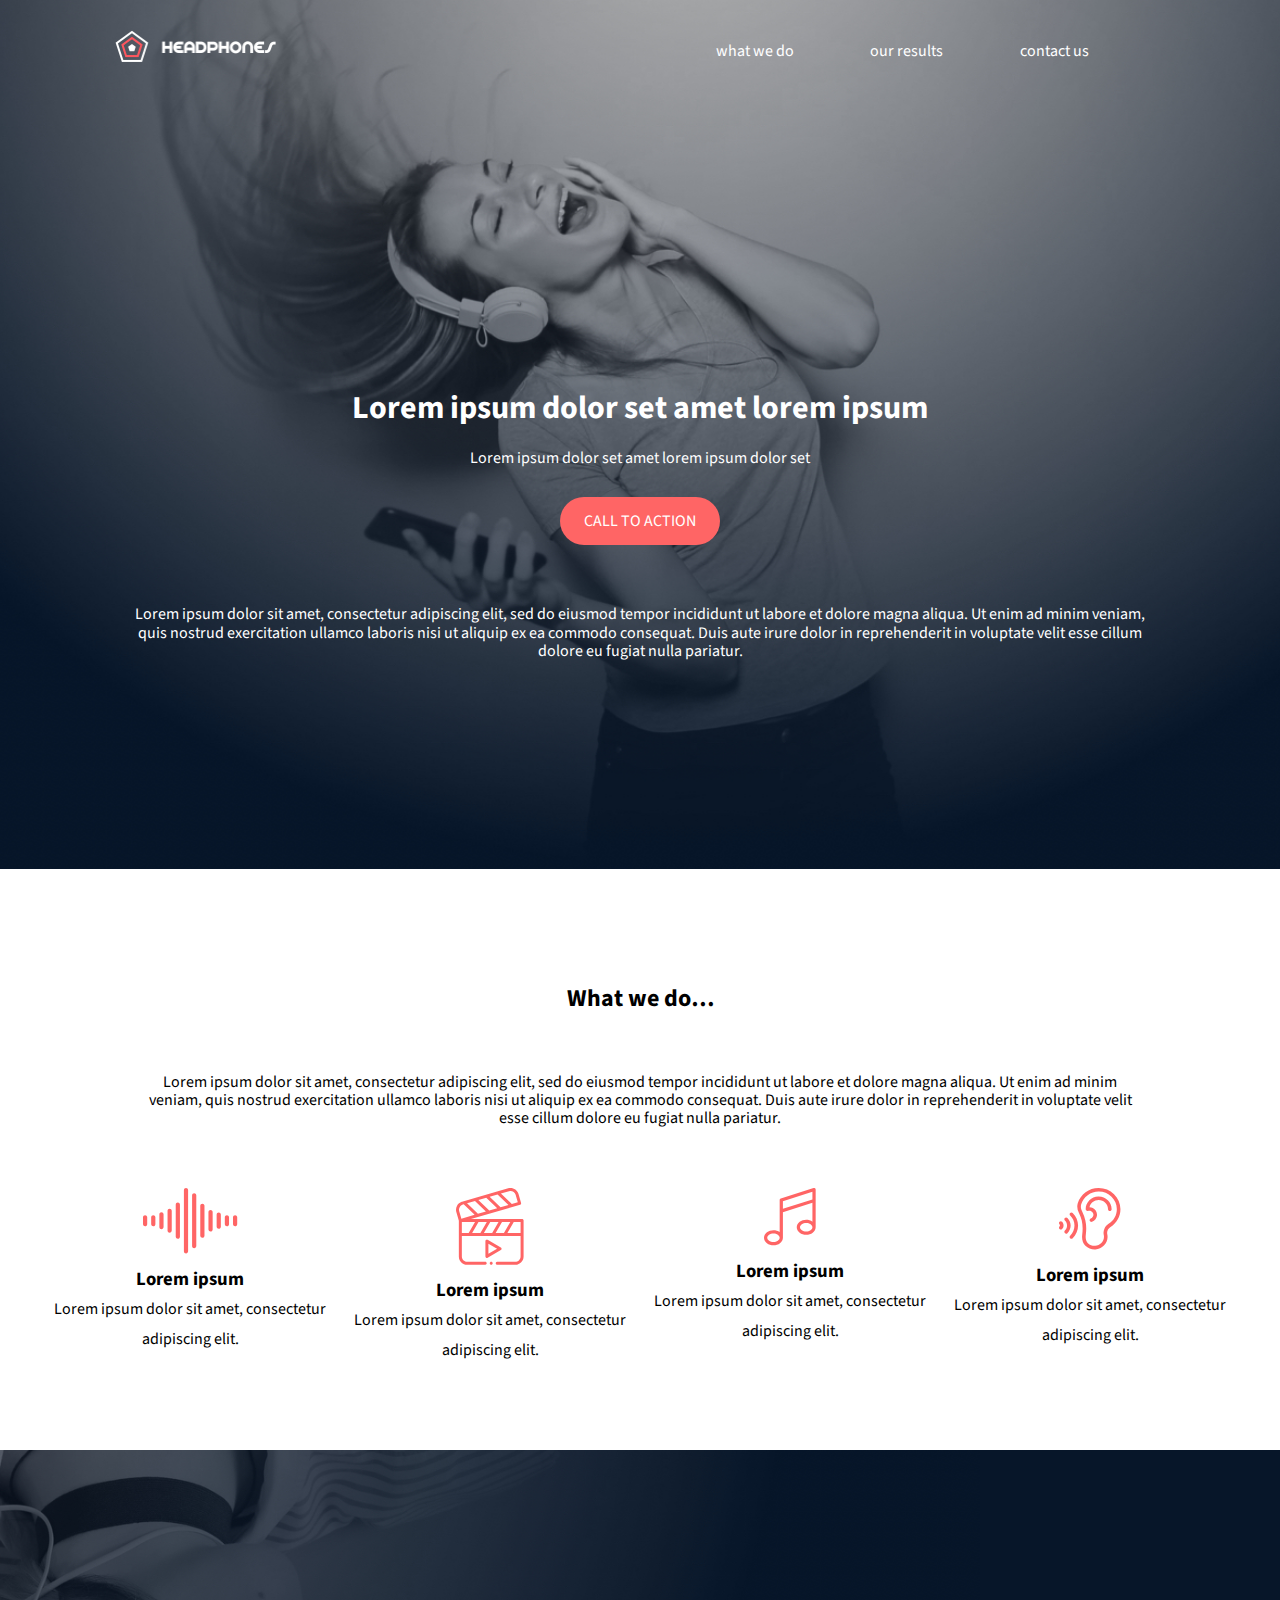
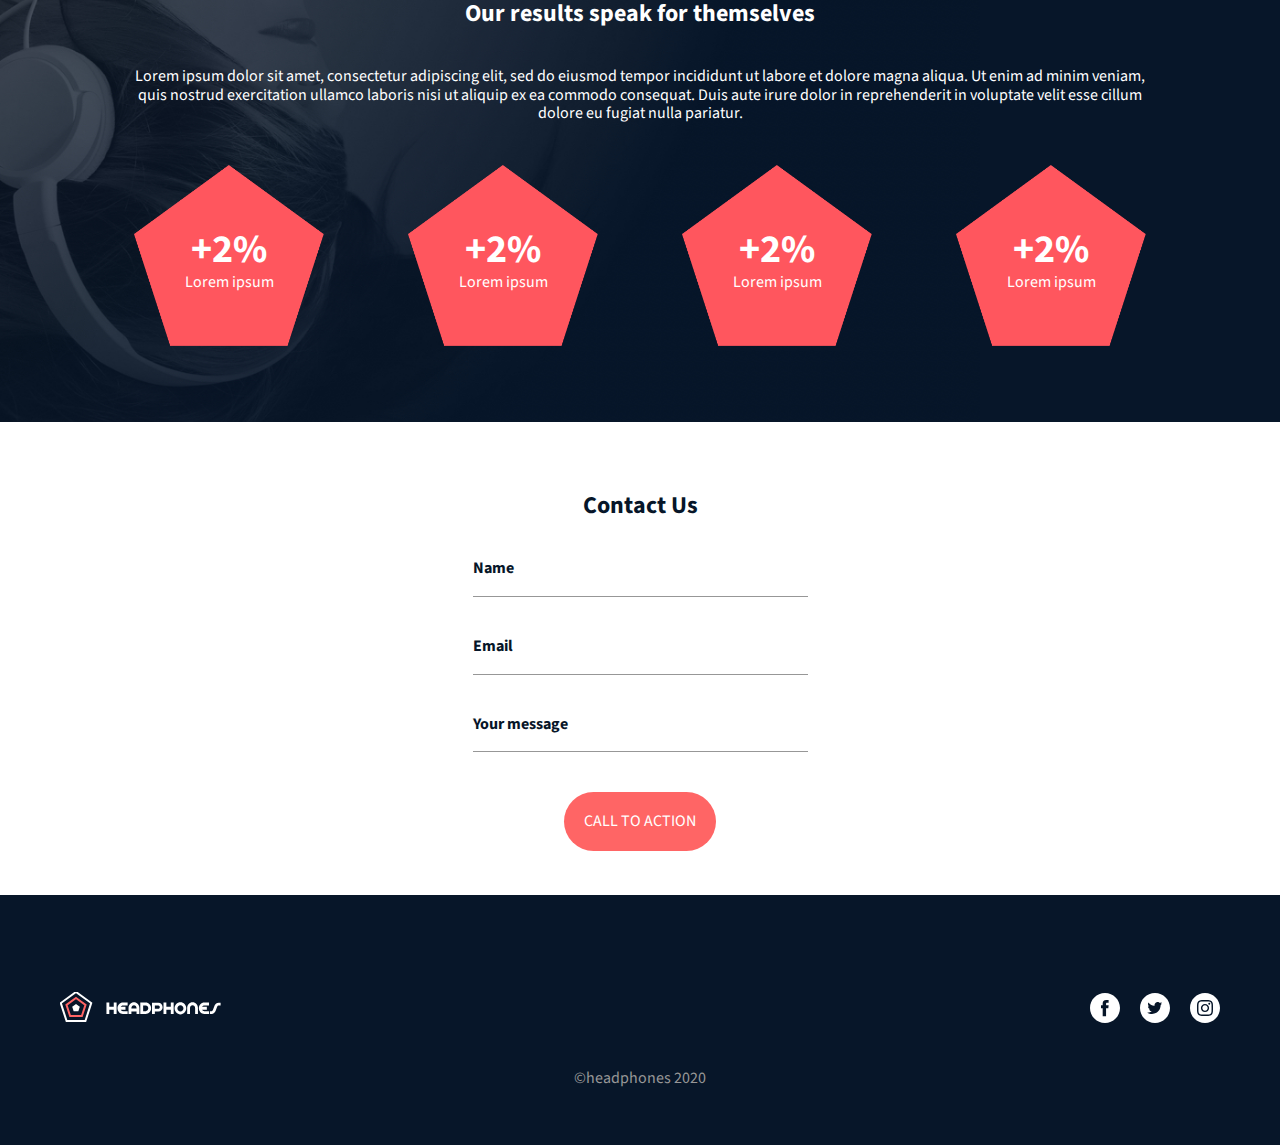
<file: index.html>
<!DOCTYPE html>
<html lang="en">

<head>
  <meta charset="UTF-8">
  <meta http-equiv="X-UA-Compatible" content="IE=edge">
  <meta name="viewport" content="width=device-width, initial-scale=1.0">
  <link rel="stylesheet" href="styles.css">
  <link rel="preconnect" href="https://fonts.googleapis.com">
  <link rel="preconnect" href="https://fonts.gstatic.com">
  <link href="https://fonts.googleapis.com/css2?family=Source+Sans+Pro:wght@200;400&display=swap" rel="stylesheet">
  <title>Holberton headphones</title>
</head>

<body>
  <!-- Header -->
  <header class="header">
    <nav class="header__navbar">
      <input id="menu" type="checkbox" class="header__navbar_input">
      <label for="menu" class="header__navbar_label hamburger-menu">
        <span class="hamburger_menu_linea linea_up--rotate-right"></span>
        <span class="hamburger_menu_linea linea--hidden"></span>
        <span class="hamburger_menu_linea linea_down--rotate-left"></span>
      </label>
      <div class="header__navbar_logo">
        <img class="header__navbar_logo_imagen" src="images/logo_headphones.png" alt="logo_headphones">
      </div>
      <ul class="header__navbar_options options_links">
        <li class="list_item"><a class="list_item--link" href="#">what we do</a></li>
        <li class="list_item"><a class="list_item--link" href="#">our results</a></li>
        <li class="list_item"><a class="list_item--link" href="#">contact us</a></li>
      </ul>
    </nav>
  </header>
  <!-- main -->
  <main>
    <!-- Hero -->
    <section class="hero">
      <div class="hero__body">
        <div class="hero__body_image"></div>
        <div class="hero__body_info">
          <h1>Lorem ipsum dolor set amet lorem ipsum</h1>
          <p>Lorem ipsum dolor set amet lorem ipsum dolor set</p>
          <button class="button">CALL TO ACTION</button>
          <p>Lorem ipsum dolor sit amet, consectetur adipiscing elit, sed do eiusmod tempor
            incididunt ut labore et dolore magna aliqua. Ut enim ad minim veniam, quis nostrud exercitation
            ullamco
            laboris nisi ut aliquip ex ea commodo consequat. Duis aute irure dolor in reprehenderit in voluptate
            velit
            esse cillum dolore eu fugiat nulla pariatur.</p>
        </div>
      </div>
    </section>
    <!-- What we do... -->
    <section class="what_we_do">
      <div class="what_we_do_header">
        <h2>What we do…</h2>
        <p>Lorem ipsum dolor sit amet, consectetur adipiscing elit, sed do eiusmod tempor incididunt ut labore et
          dolore
          magna aliqua. Ut enim ad minim veniam, quis nostrud exercitation ullamco laboris nisi ut aliquip ex ea
          commodo
          consequat. Duis aute irure dolor in reprehenderit in voluptate velit esse cillum dolore eu fugiat nulla
          pariatur.</p>
      </div>
      <div class="what_we_do_body">
        <div class="card">
          <svg width="95" height="66" viewBox="0 0 95 66" fill="none" xmlns="http://www.w3.org/2000/svg">
            <path fill-rule="evenodd" clip-rule="evenodd"
              d="M45.1039 1.97133C45.027 0.881522 44.1186 0.0213013 43.0092 0.0213013C41.8494 0.0213013 40.9092 0.961501 40.9092 2.1213V63.2784L40.9145 63.4284C40.9914 64.5182 41.8998 65.3784 43.0092 65.3784C44.169 65.3784 45.1092 64.4382 45.1092 63.2784V2.1213L45.1039 1.97133ZM53.2858 7.17899C53.2089 6.08895 52.3005 5.229 51.1911 5.229C50.0313 5.229 49.0911 6.1692 49.0911 7.329V58.071L49.0964 58.221C49.1733 59.3108 50.0817 60.171 51.1911 60.171C52.3509 60.171 53.2911 59.2308 53.2911 58.071V7.329L53.2858 7.17899ZM34.8276 14.5764C35.937 14.5764 36.8454 15.4366 36.9223 16.5264L36.9276 16.6764V48.7236C36.9276 49.8834 35.9874 50.8236 34.8276 50.8236C33.7182 50.8236 32.8098 49.9634 32.7329 48.8736L32.7276 48.7236V16.6764C32.7276 15.5166 33.6678 14.5764 34.8276 14.5764ZM61.4674 17.5944C61.3905 16.5046 60.4821 15.6444 59.3727 15.6444C58.2129 15.6444 57.2727 16.5846 57.2727 17.7444V47.6553L57.278 47.8053C57.3549 48.8951 58.2633 49.7553 59.3727 49.7553C60.5325 49.7553 61.4727 48.8151 61.4727 47.6553V17.7444L61.4674 17.5944ZM26.6454 20.7189C27.7551 20.7189 28.6633 21.5788 28.7401 22.6689L28.7454 22.8189V42.5814C28.7454 43.7412 27.8052 44.6814 26.6454 44.6814C25.536 44.6814 24.6276 43.8212 24.5507 42.7314L24.5454 42.5814V22.8189C24.5454 21.6591 25.4856 20.7189 26.6454 20.7189ZM69.6496 23.8701C69.5727 22.7803 68.6643 21.9201 67.5549 21.9201C66.3951 21.9201 65.4549 22.8603 65.4549 24.0201V41.3793L65.4602 41.5293C65.5371 42.6191 66.4455 43.4793 67.5549 43.4793C68.7147 43.4793 69.6549 42.5391 69.6549 41.3793V24.0201L69.6496 23.8701ZM18.4638 24.1905C19.5732 24.1905 20.4816 25.0507 20.5585 26.1405L20.5638 26.2905V39.1095C20.5638 40.2693 19.6236 41.2095 18.4638 41.2095C17.3544 41.2095 16.446 40.3493 16.3691 39.2595L16.3638 39.1095V26.2905C16.3638 25.1307 17.304 24.1905 18.4638 24.1905ZM77.8315 26.5413C77.7546 25.4515 76.8462 24.5913 75.7368 24.5913C74.577 24.5913 73.6368 25.5315 73.6368 26.6913V38.709L73.6421 38.859C73.719 39.9488 74.6274 40.809 75.7368 40.809C76.8966 40.809 77.8368 39.8688 77.8368 38.709V26.6913L77.8315 26.5413ZM2.1 27.1284C3.20937 27.1284 4.11783 27.9883 4.19473 29.0784L4.2 29.2284V36.1719C4.2 37.3317 3.2598 38.2719 2.1 38.2719C0.990626 38.2719 0.0821716 37.4117 0.00527272 36.3219L0 36.1719V29.2284C0 28.0686 0.9402 27.1284 2.1 27.1284ZM12.3766 29.0784C12.2998 27.9883 11.3916 27.1284 10.2819 27.1284C9.1221 27.1284 8.1819 28.0686 8.1819 29.2284V36.1719L8.18717 36.3219C8.26407 37.4117 9.17253 38.2719 10.2819 38.2719C11.4417 38.2719 12.3819 37.3317 12.3819 36.1719V29.2284L12.3766 29.0784ZM83.9184 27.1284C85.0278 27.1284 85.9362 27.9883 86.0131 29.0784L86.0184 29.2284V36.1719C86.0184 37.3317 85.0782 38.2719 83.9184 38.2719C82.809 38.2719 81.9006 37.4117 81.8237 36.3219L81.8184 36.1719V29.2284C81.8184 28.0686 82.7586 27.1284 83.9184 27.1284ZM94.1947 29.0784C94.1178 27.9883 93.2094 27.1284 92.1 27.1284C90.9402 27.1284 90 28.0686 90 29.2284V36.1719L90.0053 36.3219C90.0822 37.4117 90.9906 38.2719 92.1 38.2719C93.2598 38.2719 94.2 37.3317 94.2 36.1719V29.2284L94.1947 29.0784Z"
              fill="#FF6565" />
          </svg>
          <h3>Lorem ipsum</h3>
          <p>Lorem ipsum dolor sit amet, consectetur adipiscing elit.</p>
        </div>
        <div class="card">
          <svg width="68" height="77" viewBox="0 0 68 77" fill="none" xmlns="http://www.w3.org/2000/svg">
            <path fill-rule="evenodd" clip-rule="evenodd"
              d="M62.4417 5.77253C61.3337 2.36078 58.1007 0 54.4881 0C53.7082 0 52.9312 0.110742 52.1777 0.328711L6.02634 13.698L5.73756 13.7873C3.73238 14.4463 2.07379 15.8243 1.04411 17.693C-0.0340105 19.6506 -0.287136 21.9047 0.331028 24.0387L2.84411 32.7141V68.4521L2.84795 68.707C2.9831 73.1927 6.67407 76.8 11.1914 76.8H29.216L29.3605 76.7931C30.1212 76.7205 30.716 76.0798 30.716 75.3C30.716 74.4715 30.0445 73.8 29.216 73.8H11.192L10.9718 73.7955C8.1245 73.6797 5.84411 71.3274 5.84411 68.4521V48.0393H64.5884V68.4521L64.584 68.6723C64.4682 71.5196 62.1159 73.8 59.2406 73.8H41.216L41.0716 73.8069C40.3113 73.8795 39.716 74.5202 39.716 75.3C39.716 76.1285 40.3881 76.8 41.216 76.8H59.2406L59.4954 76.7962C63.9811 76.661 67.5884 72.97 67.5884 68.4521V32.5014L67.5816 32.3569C67.5089 31.5962 66.8682 31.0014 66.0884 31.0014H14.9127L64.0676 16.7619L64.2079 16.7136C64.5281 16.5852 64.7959 16.3493 64.964 16.0447C65.1562 15.6961 65.2019 15.2859 65.0912 14.9039L62.5189 6.02402L62.4417 5.77253ZM36.716 75.3C36.716 74.4738 36.0427 73.8 35.216 73.8C34.3898 73.8 33.716 74.4738 33.716 75.3C33.716 76.1262 34.3898 76.8 35.216 76.8C36.0427 76.8 36.716 76.1262 36.716 75.3ZM30.1599 51.8596C30.5776 51.6186 31.0826 51.5945 31.5177 51.7873L31.6599 51.8596L44.8383 59.468C45.3023 59.7357 45.5883 60.2309 45.5883 60.767C45.5883 61.2544 45.3519 61.7079 44.9603 61.9875L44.8383 62.066L31.6599 69.6738C31.4279 69.808 31.1689 69.8754 30.9099 69.8754C30.651 69.8754 30.392 69.808 30.1599 69.6738C29.7381 69.4304 29.4634 68.9991 29.4169 68.5203L29.4099 68.3754V53.1586C29.4099 52.6225 29.6959 52.1273 30.1599 51.8596ZM32.4099 65.7773V55.7566L41.0883 60.767L32.4099 65.7773ZM54.3011 34.0014H46.0119L39.6386 45.0393H47.9285L54.3011 34.0014ZM34.258 34.0014H42.5472L36.1746 45.0393H27.8847L34.258 34.0014ZM30.7939 34.0014H22.5041L16.1314 45.0393H24.4207L30.7939 34.0014ZM5.84411 34.0014H19.04L12.6674 45.0393H5.84411V34.0014ZM64.5884 34.0014H57.7652L51.3926 45.0393H64.5884V34.0014ZM6.8613 16.5797L7.74255 16.3242L7.8344 16.4439L7.93943 16.5557L18.6117 26.8061L5.36775 30.6428L3.21267 23.2043L3.14505 22.9476C2.83966 21.66 3.02385 20.318 3.67204 19.1402C4.36345 17.8846 5.49607 16.9752 6.8613 16.5797ZM19.0324 13.0541L11.0361 15.3703L21.7084 25.6207L21.8136 25.7325L21.9052 25.8521L29.9015 23.5359L19.2293 13.2855L19.1238 13.1736L19.0324 13.0541ZM22.3254 12.1002L30.3217 9.78398L30.4135 9.90322L30.5185 10.0154L41.1908 20.2652L33.1945 22.582L33.1031 22.4624L32.9976 22.3506L22.3254 12.1002ZM41.6115 6.51328L33.6152 8.82949L44.2875 19.0799L44.3929 19.1917L44.4843 19.3113L52.4806 16.9951L41.8084 6.74473L41.7029 6.63274L41.6115 6.51328ZM53.3033 3.13492C53.6929 3.04537 54.0901 3 54.4881 3C56.8617 3 58.9787 4.58672 59.6373 6.85898L61.7924 14.2975L55.7742 16.0406L55.6823 15.9212L55.5767 15.8092L44.9051 5.55937L53.0127 3.21035L53.3033 3.13492Z"
              fill="#FF6565" />
          </svg>
          <h3>Lorem ipsum</h3>
          <p>Lorem ipsum dolor sit amet, consectetur adipiscing elit.</p>
        </div>
        <div class="card">
          <svg width="52" height="58" viewBox="0 0 52 58" fill="none" xmlns="http://www.w3.org/2000/svg">
            <path fill-rule="evenodd" clip-rule="evenodd"
              d="M51.66 1.62192V12.6139V12.6259V39.3019C51.66 41.4019 50.616 43.3339 48.72 44.7619C46.956 46.0819 44.652 46.8139 42.204 46.8139C39.756 46.8139 37.452 46.0819 35.688 44.7619C33.792 43.3339 32.748 41.4019 32.748 39.3019C32.748 37.2019 33.792 35.2699 35.688 33.8419C37.452 32.5219 39.768 31.7899 42.204 31.7899C44.508 31.7899 46.704 32.4379 48.42 33.6259V14.8339L18.912 24.2179V49.7539C18.912 51.8539 17.868 53.7859 15.972 55.2139C14.208 56.5339 11.904 57.2659 9.456 57.2659C7.008 57.2659 4.704 56.5339 2.94 55.2139C1.044 53.7859 0 51.8539 0 49.7539C0 47.6539 1.044 45.7219 2.94 44.2939C4.704 42.9739 7.02 42.2419 9.456 42.2419C11.76 42.2419 13.956 42.8899 15.672 44.0779V23.0419V23.0299V12.0259C15.672 11.3179 16.128 10.6939 16.8 10.4779L49.548 0.0739189C50.04 -0.0820811 50.58 0.0139189 51 0.313919C51.408 0.613919 51.66 1.10592 51.66 1.62192ZM3.24 49.7539C3.24 52.0699 6.084 54.0259 9.456 54.0259C12.828 54.0259 15.672 52.0819 15.672 49.7539C15.672 47.4379 12.828 45.4819 9.456 45.4819C6.084 45.4819 3.24 47.4379 3.24 49.7539ZM18.912 20.8099V13.2019L48.42 3.82992V11.4379L18.912 20.8099ZM36 39.3019C36 41.6179 38.844 43.5739 42.216 43.5739C45.576 43.5739 48.42 41.6179 48.432 39.3019C48.432 36.9859 45.588 35.0299 42.216 35.0299C38.844 35.0299 36 36.9859 36 39.3019Z"
              fill="#FF6565" />
          </svg>
          <h3>Lorem ipsum</h3>
          <p>Lorem ipsum dolor sit amet, consectetur adipiscing elit.</p>
        </div>
        <div class="card">
          <svg width="62" height="62" viewBox="0 0 62 62" fill="none" xmlns="http://www.w3.org/2000/svg">
            <path fill-rule="evenodd" clip-rule="evenodd"
              d="M55.0224 6.13171C50.9649 2.21483 45.5602 0.0374905 39.804 9.36695e-06C34.973 -0.0295408 30.3966 1.4414 26.5552 4.25671C22.8291 6.98765 20.0593 10.8764 18.7557 15.2067C17.8341 18.2691 18.2124 21.6075 19.8498 24.8611L20.0868 25.3391C23.3487 32.0193 24.2557 38.236 23.2177 46.6453C22.6444 51.292 23.7441 55.1198 26.3982 57.7158C28.8432 60.1069 32.1615 61.44 35.6077 61.44C35.8782 61.44 36.1496 61.432 36.421 61.4151C39.6296 61.2197 42.639 59.8669 44.8941 57.6061C47.1619 55.3331 48.4651 52.3481 48.5635 49.2009C48.5954 48.1772 48.5007 47.1548 48.2823 46.1625L48.2326 45.9129C47.758 43.246 49.0558 40.4532 51.518 38.8969C57.8012 34.9256 61.5066 28.2098 61.4298 20.9334C61.3707 15.3201 59.0949 10.0636 55.0224 6.13171ZM28.6833 7.16062C31.8966 4.80562 35.7348 3.5803 39.781 3.60021C44.6082 3.6314 49.133 5.45015 52.5221 8.72155C55.8962 11.9789 57.7815 16.3294 57.8302 20.9714C57.8935 26.9906 54.8148 32.5542 49.5943 35.8537L49.2708 36.0659C47.5689 37.2238 46.2425 38.7987 45.4219 40.6411C44.528 42.6483 44.3012 44.8251 44.7666 46.9373L44.8365 47.2898C44.9407 47.88 44.9841 48.4837 44.9649 49.0884C44.8955 51.3183 43.9651 53.4403 42.3455 55.0636C40.7129 56.7005 38.5308 57.6801 36.2021 57.8217C33.481 57.9872 30.8265 57.0108 28.9154 55.1419C27.069 53.3362 26.3541 50.6259 26.791 47.0864C27.5968 40.5567 27.7843 32.617 23.0654 23.2425L22.9713 23.0518C22.1581 21.3673 21.4112 18.8766 22.2033 16.2445C23.2824 12.6581 25.584 9.43171 28.6833 7.16062ZM11.1301 24.9787C11.8215 24.2648 12.9615 24.247 13.6749 24.9384C17.1563 28.3116 19.0735 32.8073 19.0735 37.5975C19.0735 42.3876 17.1563 46.8834 13.6754 50.2566C13.3257 50.5955 12.8738 50.7642 12.4229 50.7642C11.9527 50.7642 11.483 50.5809 11.1301 50.2167C10.4382 49.5028 10.456 48.3633 11.1699 47.6714C13.9454 44.9822 15.4735 41.4047 15.4735 37.5975C15.4735 33.7908 13.9454 30.2133 11.1699 27.5241C10.456 26.8322 10.4382 25.6926 11.1301 24.9787ZM8.4146 30.0361C7.70022 29.3442 6.56069 29.3625 5.86929 30.0764C5.17741 30.7903 5.19522 31.9298 5.90913 32.6217C7.28444 33.9539 8.04147 35.7211 8.04147 37.5975C8.04147 39.4744 7.28444 41.2416 5.90913 42.5737C5.19522 43.2656 5.17741 44.4051 5.86929 45.1191C6.22226 45.4833 6.69147 45.6665 7.1621 45.6665C7.61304 45.6665 8.06491 45.4978 8.4146 45.1594C10.4954 43.1428 11.6415 40.4573 11.6415 37.5975C11.6415 34.7381 10.4954 32.0526 8.4146 30.0361ZM0.531161 33.7992C1.23663 33.0984 2.37616 33.1022 3.07694 33.8072C5.03819 35.7811 5.03819 38.9925 3.07694 40.9664C2.72538 41.3203 2.26272 41.4975 1.80007 41.4975C1.34116 41.4975 0.882255 41.3236 0.531161 40.9744C-0.134672 40.3125 -0.175007 39.2593 0.412919 38.5504L0.523193 38.4291C1.05845 37.8903 1.0919 37.0347 0.623553 36.4563L0.523193 36.3445C-0.177589 35.6395 -0.173838 34.4995 0.531161 33.7992ZM52.6337 21.1547C52.6337 14.1905 46.8123 8.52468 39.6568 8.52468L39.3466 8.52824C32.3343 8.68918 26.6804 14.2914 26.6804 21.1547L26.6883 21.3448C26.7358 21.8479 26.9935 22.3113 27.4023 22.6172C27.8565 22.957 28.4443 23.0625 28.9885 22.9026C30.0362 22.5947 31.2348 22.7034 32.1952 23.1937C33.6258 23.925 34.5202 25.4512 34.4204 26.9916C34.321 28.5155 33.2537 29.9189 31.764 30.4833L31.6211 30.5445C30.7875 30.9449 30.3852 31.9239 30.7187 32.8045C30.9915 33.5241 31.6758 33.967 32.4024 33.967C32.6143 33.967 32.8299 33.9291 33.0399 33.8498C35.8252 32.7942 37.8235 30.1322 38.0124 27.225C38.2046 24.2714 36.5246 21.3633 33.8326 19.988C32.8079 19.4644 31.6683 19.177 30.5171 19.1339C31.4724 15.1247 35.2079 12.1247 39.6568 12.1247C44.8271 12.1247 49.0332 16.1756 49.0332 21.1547C49.0332 22.1489 49.8394 22.9547 50.8332 22.9547C51.8274 22.9547 52.6337 22.1489 52.6337 21.1547Z"
              fill="#FF6565" />
          </svg>
          <h3>Lorem ipsum</h3>
          <p>Lorem ipsum dolor sit amet, consectetur adipiscing elit.</p>
        </div>
      </div>
    </section>
    <!-- Our results -->
    <section class="our_result">
      <div class="our_result_header">
        <h2>Our results speak for themselves</h2>
        <p>Lorem ipsum dolor sit amet, consectetur adipiscing elit, sed do eiusmod tempor incididunt ut labore et
          dolore magna aliqua. Ut enim ad minim veniam, quis nostrud exercitation ullamco laboris nisi ut aliquip
          ex ea commodo consequat. Duis aute irure dolor in reprehenderit in voluptate velit esse cillum dolore eu
          fugiat nulla pariatur.</p>
      </div>
      <div class="our_result_body">
        <div class="imagen_body">
          <p><span>+2%</span><br> Lorem ipsum</p>
          <p></p>
        </div>
        <div class="imagen_body">
          <p><span>+2%</span><br> Lorem ipsum</p>
          <p></p>
        </div>
        <div class="imagen_body">
          <p><span>+2%</span><br> Lorem ipsum</p>
          <p></p>
        </div>
        <div class="imagen_body">
          <p><span>+2%</span><br> Lorem ipsum</p>
          <p></p>
        </div>
      </div>
    </section>
    <!--  Contact Us-->
    <section class="contact_us">
      <div class="contact_us_wrapper">
        <h2>Contact Us</h2>
        <form action="" class="form">
          <div class="form_field">
            <label for="name">Name</label>
            <input type="text" id="name">
          </div>
          <div class="form_field">
            <label for="email">Email</label>
            <input type="email" id="email">
          </div>
          <div class="form_field">
            <label for="msg">Your message</label>
            <input type="text" id="msg">
          </div>
          <button type="submit">CALL TO ACTION</button>
        </form>
      </div>
    </section>
    <!--  Footer Section-->
    <section class="footer">
      <div class="footer_logo">
        <svg width="162" height="32" viewBox="0 0 162 32" fill="none" xmlns="http://www.w3.org/2000/svg">
          <g clip-path="url(#clip0)">
            <path
              d="M49.312 14.872V10.606H46.45V22H49.312V17.734H53.74V22H56.602V10.606H53.74V14.872H49.312ZM62.9246 10.606C59.8286 10.606 57.5066 13.288 57.5066 16.312C57.5066 19.318 59.8286 22 62.9246 22H67.6406V19.138H62.9246C61.9706 19.138 61.1426 18.562 60.7106 17.734H65.4986V14.872H60.7106C61.1426 14.062 61.9706 13.468 62.9246 13.468H67.6406V10.606H62.9246ZM73.9637 10.336C70.9757 10.336 68.5457 12.874 68.5457 16.024V22H71.4077V19.426H76.5377V22H79.3817V16.024C79.3817 12.874 76.9517 10.336 73.9637 10.336ZM71.4077 16.024C71.4077 14.458 72.5597 13.18 73.9637 13.18C75.3857 13.18 76.5377 14.458 76.5377 16.024V16.582H71.4077V16.024ZM80.2879 10.606V22H85.7059C88.6939 22 91.1239 19.444 91.1239 16.312C91.1239 13.162 88.6939 10.606 85.7059 10.606H80.2879ZM83.1499 19.138V13.468H85.7059C87.1279 13.468 88.2799 14.746 88.2799 16.312C88.2799 17.878 87.1279 19.138 85.7059 19.138H83.1499ZM98.3481 10.696H92.0301V22H94.8561V19.606H98.3481C100.796 19.606 102.614 17.536 102.614 15.16C102.614 12.784 100.796 10.696 98.3481 10.696ZM98.3481 16.78H94.8561V13.522H98.3481C99.2121 13.522 99.7881 14.368 99.7881 15.16C99.7881 15.952 99.2121 16.78 98.3481 16.78ZM106.371 14.872V10.606H103.509V22H106.371V17.734H110.799V22H113.661V10.606H110.799V14.872H106.371ZM120.433 10.354C117.139 10.354 114.565 13.108 114.565 16.366C114.565 19.606 117.139 22.378 120.433 22.378C123.727 22.378 126.283 19.606 126.283 16.366C126.283 13.108 123.727 10.354 120.433 10.354ZM120.433 19.534C118.687 19.534 117.391 18.04 117.391 16.366C117.391 14.674 118.705 13.18 120.433 13.18C122.161 13.18 123.457 14.674 123.457 16.366C123.457 18.04 122.161 19.534 120.433 19.534ZM132.568 10.318C129.49 10.318 127.186 12.982 127.186 15.988V22H130.012V15.988C130.012 14.548 131.056 13.162 132.568 13.162C134.08 13.162 135.124 14.548 135.124 15.988V22H137.95V15.988C137.95 12.982 135.646 10.318 132.568 10.318ZM144.276 10.606C141.18 10.606 138.858 13.288 138.858 16.312C138.858 19.318 141.18 22 144.276 22H148.992V19.138H144.276C143.322 19.138 142.494 18.562 142.062 17.734H146.85V14.872H142.062C142.494 14.062 143.322 13.468 144.276 13.468H148.992V10.606H144.276ZM149.897 19.174V22H151.697C153.389 22 154.991 20.632 155.567 19.102L157.241 14.584C157.421 14.098 158.087 13.522 158.627 13.522H160.607V10.696H158.627C156.899 10.696 155.189 11.992 154.595 13.594L152.903 18.112C152.759 18.508 152.165 19.174 151.697 19.174H149.897Z"
              fill="white" />
            <path fill-rule="evenodd" clip-rule="evenodd"
              d="M16 0L31.2169 11.0557L25.4046 28.9443H6.59544L0.783096 11.0557L16 0Z" stroke="white"
              stroke-width="2" />
            <path fill-rule="evenodd" clip-rule="evenodd"
              d="M16 6L25.5106 12.9098L21.8779 24.0902H10.1221L6.48943 12.9098L16 6Z" stroke="#FF6565"
              stroke-width="2" />
            <path fill-rule="evenodd" clip-rule="evenodd"
              d="M16 12L19.8042 14.7639L18.3511 19.2361H13.6489L12.1958 14.7639L16 12Z" fill="white" />
          </g>
          <defs>
            <clipPath id="clip0">
              <rect width="162" height="32" fill="white" />
            </clipPath>
          </defs>
        </svg>
      </div>
      <div class="footer_social">
        <svg width="130" height="30" viewBox="0 0 130 30" fill="none" xmlns="http://www.w3.org/2000/svg">
          <path fill-rule="evenodd" clip-rule="evenodd"
            d="M115 0C106.716 0 100 6.71573 100 15C100 23.2843 106.716 30 115 30C123.284 30 130 23.2843 130 15C130 6.71573 123.284 0 115 0ZM111.702 7.04833C112.555 7.0095 112.828 7 115.001 7H114.998C117.172 7 117.443 7.0095 118.297 7.04833C119.148 7.08733 119.73 7.22217 120.24 7.42C120.767 7.62417 121.212 7.89751 121.657 8.34251C122.102 8.78719 122.375 9.23352 122.58 9.7597C122.777 10.2684 122.912 10.8497 122.952 11.7014C122.99 12.5547 123 12.8274 123 15.0001C123 17.1728 122.99 17.4448 122.952 18.2981C122.912 19.1495 122.777 19.731 122.58 20.2398C122.375 20.7658 122.102 21.2121 121.657 21.6568C121.212 22.1018 120.766 22.3758 120.24 22.5802C119.731 22.778 119.149 22.9128 118.298 22.9518C117.444 22.9907 117.173 23.0002 115 23.0002C112.827 23.0002 112.555 22.9907 111.701 22.9518C110.85 22.9128 110.268 22.778 109.759 22.5802C109.234 22.3758 108.787 22.1018 108.343 21.6568C107.898 21.2121 107.625 20.7658 107.42 20.2396C107.222 19.731 107.088 19.1496 107.048 18.298C107.01 17.4446 107 17.1728 107 15.0001C107 12.8274 107.01 12.5546 107.048 11.7012C107.087 10.8499 107.222 10.2684 107.42 9.75953C107.625 9.23352 107.898 8.78719 108.343 8.34251C108.788 7.89768 109.234 7.62434 109.76 7.42C110.269 7.22217 110.85 7.08733 111.702 7.04833Z"
            fill="white" />
          <path fill-rule="evenodd" clip-rule="evenodd"
            d="M114.283 8.4417C114.422 8.44148 114.572 8.44155 114.734 8.44162L115.001 8.4417C117.137 8.4417 117.39 8.44936 118.233 8.4877C119.013 8.52336 119.437 8.6537 119.719 8.7632C120.092 8.9082 120.358 9.08154 120.638 9.36154C120.918 9.64154 121.092 9.90821 121.237 10.2815C121.346 10.5632 121.477 10.9866 121.512 11.7666C121.551 12.6099 121.559 12.8632 121.559 14.9983C121.559 17.1333 121.551 17.3866 121.512 18.23C121.477 19.01 121.346 19.4333 121.237 19.715C121.092 20.0883 120.918 20.3542 120.638 20.634C120.358 20.914 120.092 21.0873 119.719 21.2323C119.437 21.3423 119.013 21.4723 118.233 21.508C117.39 21.5463 117.137 21.5547 115.001 21.5547C112.865 21.5547 112.611 21.5463 111.768 21.508C110.988 21.472 110.565 21.3417 110.283 21.2322C109.909 21.0872 109.643 20.9138 109.363 20.6338C109.083 20.3538 108.909 20.0878 108.764 19.7143C108.654 19.4326 108.524 19.0093 108.488 18.2293C108.45 17.386 108.442 17.1326 108.442 14.9963C108.442 12.8599 108.45 12.6079 108.488 11.7646C108.524 10.9846 108.654 10.5612 108.764 10.2792C108.909 9.90588 109.083 9.63921 109.363 9.35921C109.643 9.0792 109.909 8.90587 110.283 8.76053C110.565 8.65053 110.988 8.52053 111.768 8.4847C112.506 8.45136 112.792 8.44136 114.283 8.4397V8.4417ZM119.271 9.77004C118.741 9.77004 118.311 10.1995 118.311 10.7297C118.311 11.2597 118.741 11.6897 119.271 11.6897C119.801 11.6897 120.231 11.2597 120.231 10.7297C120.231 10.1997 119.801 9.76971 119.271 9.76971V9.77004ZM110.892 15.0001C110.892 12.7313 112.732 10.8918 115.001 10.8917C117.269 10.8917 119.108 12.7312 119.108 15.0001C119.108 17.269 117.27 19.1076 115.001 19.1076C112.732 19.1076 110.892 17.269 110.892 15.0001Z"
            fill="white" />
          <path fill-rule="evenodd" clip-rule="evenodd"
            d="M115.001 12.3334C116.473 12.3334 117.667 13.5272 117.667 15.0001C117.667 16.4728 116.473 17.6668 115.001 17.6668C113.528 17.6668 112.334 16.4728 112.334 15.0001C112.334 13.5272 113.528 12.3334 115.001 12.3334V12.3334Z"
            fill="white" />
          <path fill-rule="evenodd" clip-rule="evenodd"
            d="M65 0C56.7157 0 50 6.71573 50 15C50 23.2843 56.7157 30 65 30C73.2843 30 80 23.2843 80 15C80 6.71573 73.2843 0 65 0ZM64.5822 12.7112L64.5508 12.1922C64.4563 10.8469 65.2852 9.6182 66.5967 9.14154C67.0794 8.97206 67.8978 8.95087 68.4329 9.09917C68.6427 9.16273 69.0414 9.37458 69.3247 9.56524L69.8388 9.91479L70.4054 9.73472C70.7202 9.63939 71.1398 9.4805 71.3287 9.37458C71.5071 9.27924 71.6645 9.22628 71.6645 9.25806C71.6645 9.43813 71.2762 10.0525 70.951 10.3915C70.5103 10.8681 70.6362 10.9105 71.5281 10.5927C72.0632 10.4126 72.0737 10.4126 71.9687 10.6139C71.9058 10.7198 71.5805 11.0906 71.2343 11.4295C70.6467 12.0121 70.6152 12.0757 70.6152 12.5629C70.6152 13.315 70.2585 14.8827 69.9018 15.7407C69.2408 17.3507 67.8243 19.0138 66.4079 19.8506C64.4144 21.0264 61.7598 21.3229 59.525 20.6344C58.78 20.4014 57.5 19.8082 57.5 19.7023C57.5 19.6705 57.8882 19.6281 58.3604 19.6175C59.3466 19.5964 60.3329 19.321 61.1723 18.8337L61.7388 18.4947L61.0883 18.2723C60.165 17.9545 59.3361 17.2236 59.1263 16.5351C59.0633 16.3127 59.0843 16.3021 59.6719 16.3021L60.2804 16.2915L59.7663 16.0479C59.1578 15.7407 58.6017 15.2217 58.3289 14.692C58.1295 14.3107 57.8777 13.3468 57.9512 13.2726C57.9721 13.2408 58.1925 13.3044 58.4443 13.3891C59.1683 13.654 59.2627 13.5904 58.843 13.1455C58.0561 12.3405 57.8148 11.1435 58.1925 10.0101L58.3709 9.50169L59.0633 10.1902C60.4798 11.5778 62.148 12.404 64.0576 12.6477L64.5822 12.7112Z"
            fill="white" />
          <path fill-rule="evenodd" clip-rule="evenodd"
            d="M15 0C6.71573 0 0 6.71573 0 15C0 23.2843 6.71573 30 15 30C23.2843 30 30 23.2843 30 15C30 6.71573 23.2843 0 15 0ZM16.0635 15.1589V23.3197H12.6869V15.1592H11V12.3469H12.6869V10.6585C12.6869 8.36425 13.6395 7 16.3457 7H18.5988V9.81257H17.1905C16.137 9.81257 16.0673 10.2056 16.0673 10.9391L16.0635 12.3466H18.6147L18.3162 15.1589H16.0635Z"
            fill="white" />
        </svg>

      </div>
      <p class="footer_author">©headphones 2020</p>
    </section>
  </main>
</body>

</html>
</file>
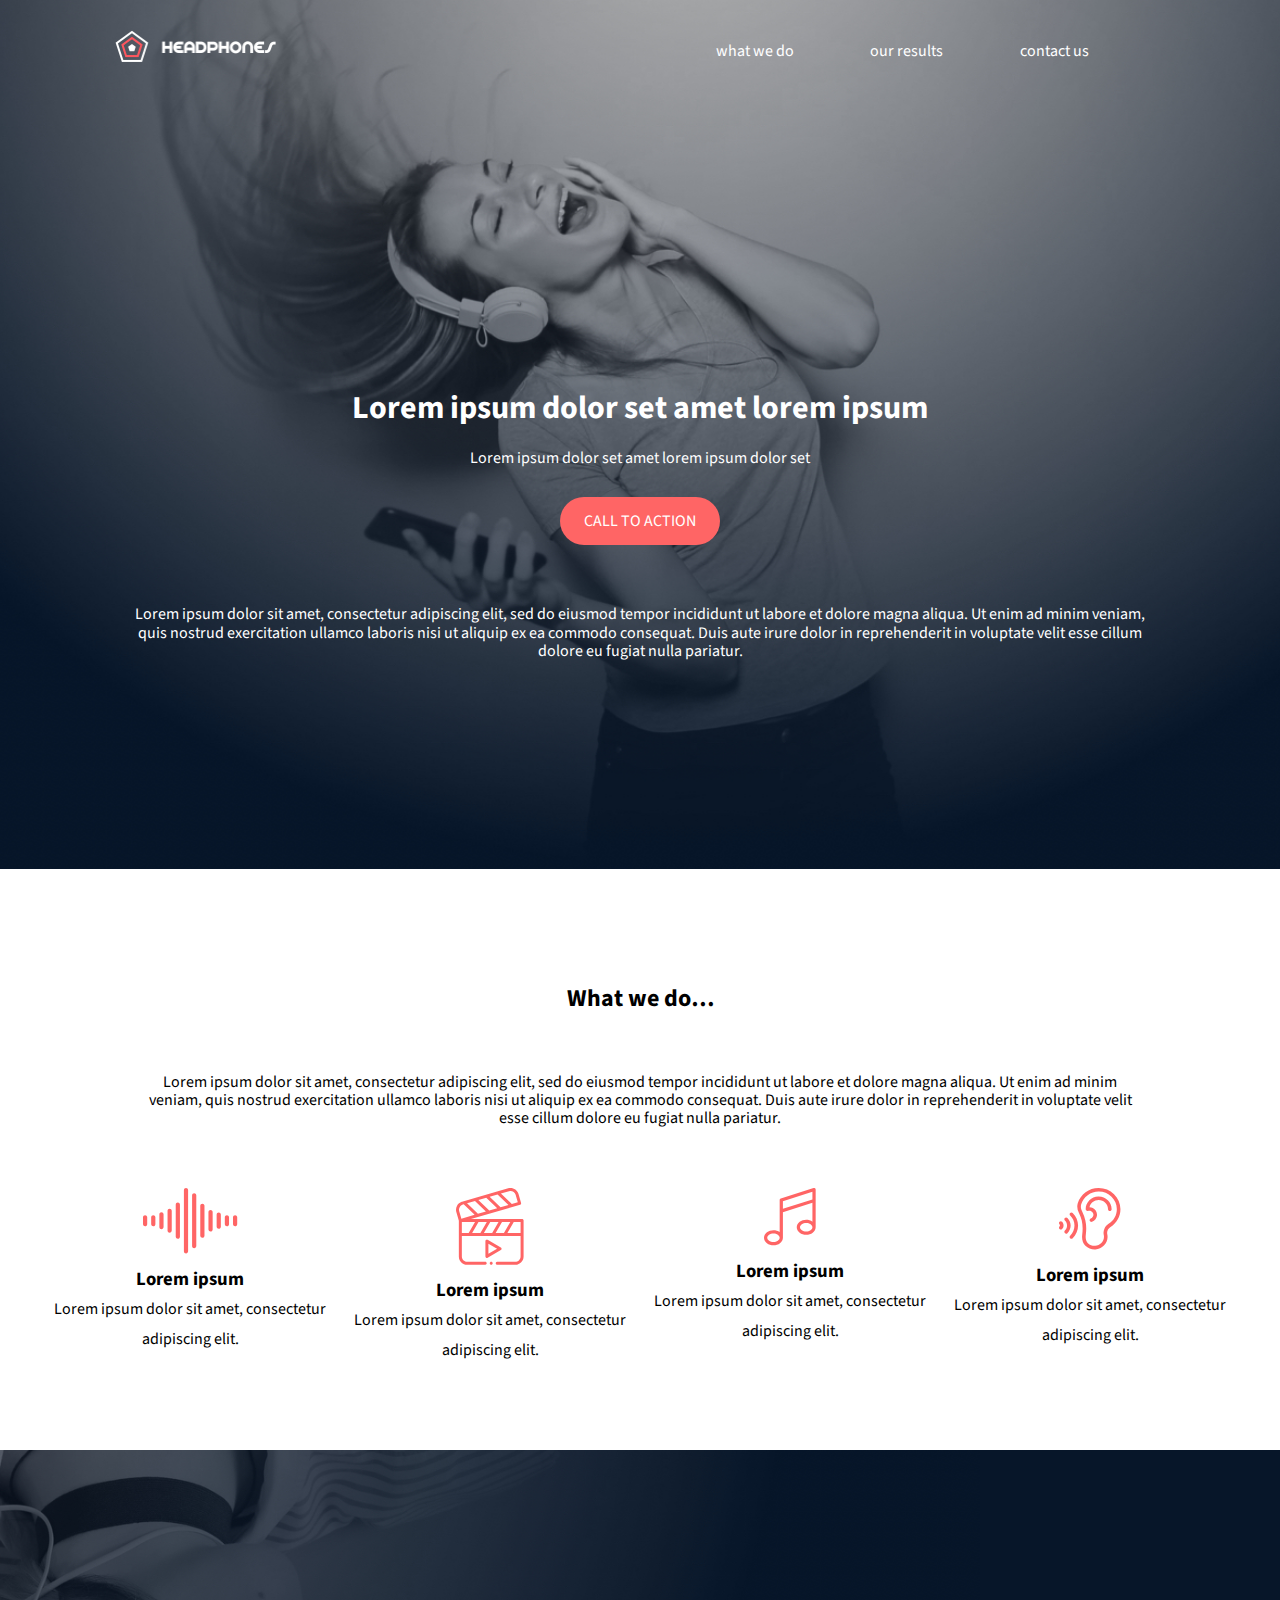
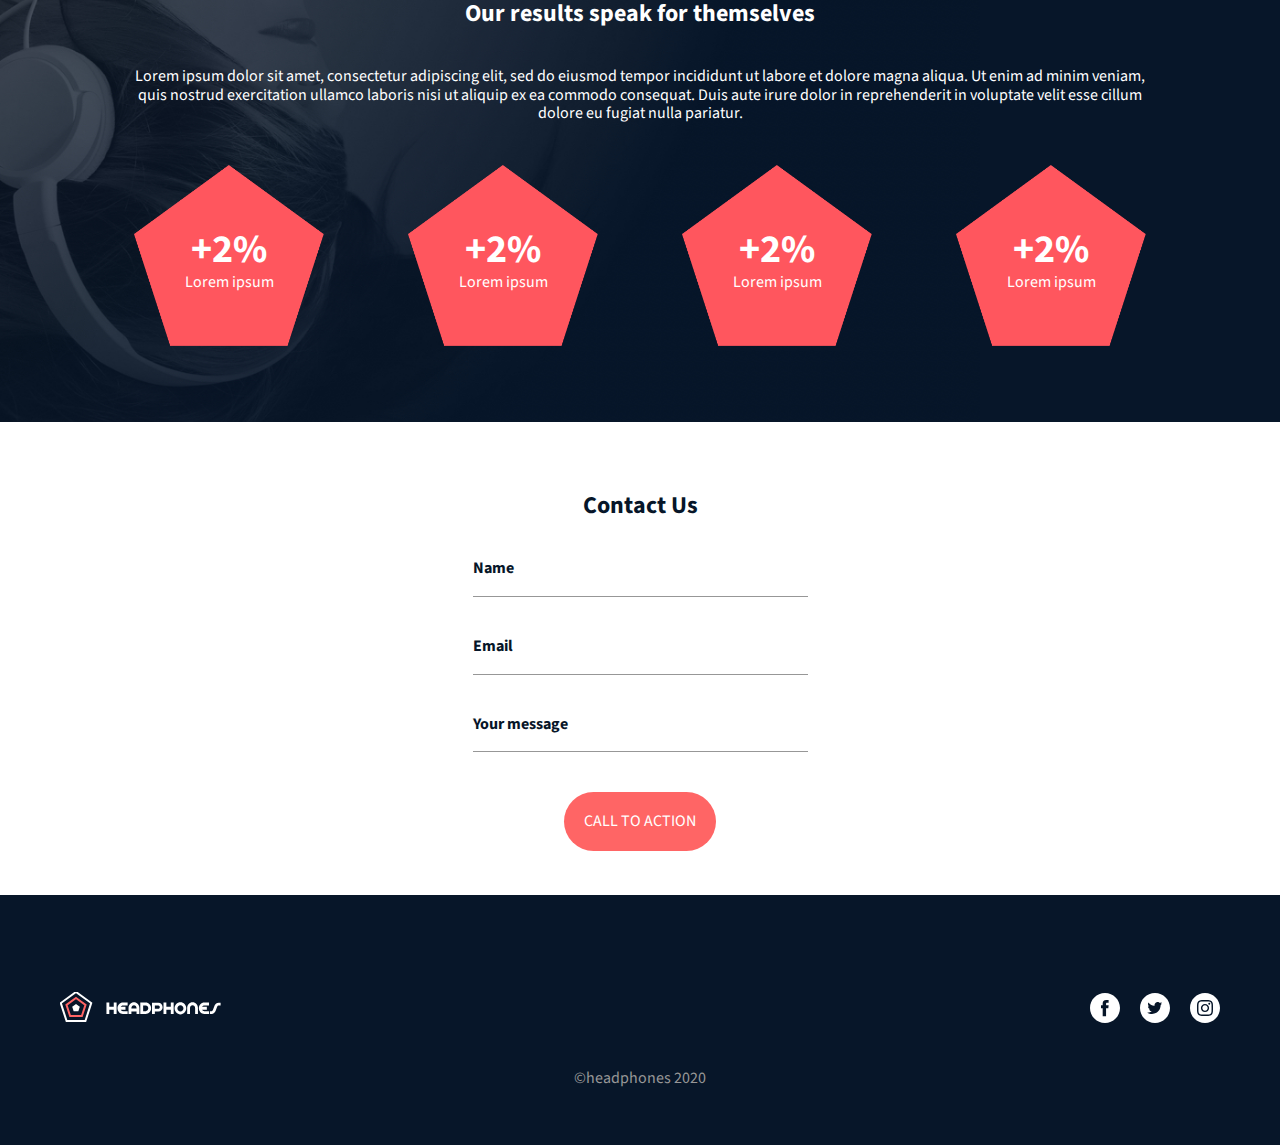
<file: 4-index.html>
<!DOCTYPE html>
<html lang="en">

<head>
  <meta charset="UTF-8">
  <meta http-equiv="X-UA-Compatible" content="IE=edge">
  <meta name="viewport" content="width=device-width, initial-scale=1.0">
  <link rel="stylesheet" href="4-styles.css">
  <link rel="preconnect" href="https://fonts.googleapis.com">
  <link rel="preconnect" href="https://fonts.gstatic.com">
  <link href="https://fonts.googleapis.com/css2?family=Source+Sans+Pro:wght@200;400&display=swap" rel="stylesheet">
  <title>Holberton headphones</title>
</head>

<body>
  <!-- Header -->
  <header class="header">
    <nav class="header__navbar">
      <input id="menu" type="checkbox" class="header__navbar_input">
      <label for="menu" class="header__navbar_label hamburger-menu">
        <span class="hamburger_menu_linea linea_up--rotate-right"></span>
        <span class="hamburger_menu_linea linea--hidden"></span>
        <span class="hamburger_menu_linea linea_down--rotate-left"></span>
      </label>
      <div class="header__navbar_logo">
        <img class="header__navbar_logo_imagen" src="images/logo_headphones.png" alt="logo_headphones">
      </div>
      <ul class="header__navbar_options options_links">
        <li class="list_item"><a class="list_item--link" href="#">what we do</a></li>
        <li class="list_item"><a class="list_item--link" href="#">our results</a></li>
        <li class="list_item"><a class="list_item--link" href="#">contact us</a></li>
      </ul>
    </nav>
  </header>
  <!-- main -->
  <main>
    <!-- Hero -->
    <section class="hero">
      <div class="hero__body">
        <div class="hero__body_image"></div>
        <!--      <img class="hero__imagen" src="images/headphones_hero_1.jpg" alt="headphones_hero">-->
        <div class="hero__body_info">
          <h1>Lorem ipsum dolor set amet lorem ipsum</h1>
          <p>Lorem ipsum dolor set amet lorem ipsum dolor set</p>
          <button class="button">CALL TO ACTION</button>
          <p>Lorem ipsum dolor sit amet, consectetur adipiscing elit, sed do eiusmod tempor
            incididunt ut labore et dolore magna aliqua. Ut enim ad minim veniam, quis nostrud exercitation
            ullamco
            laboris nisi ut aliquip ex ea commodo consequat. Duis aute irure dolor in reprehenderit in voluptate
            velit
            esse cillum dolore eu fugiat nulla pariatur.</p>
        </div>
      </div>
    </section>
    <!-- What we do... -->
    <section class="what_we_do">
      <div class="what_we_do_header">
        <h2>What we do…</h2>
        <p>Lorem ipsum dolor sit amet, consectetur adipiscing elit, sed do eiusmod tempor incididunt ut labore et
          dolore
          magna aliqua. Ut enim ad minim veniam, quis nostrud exercitation ullamco laboris nisi ut aliquip ex ea
          commodo
          consequat. Duis aute irure dolor in reprehenderit in voluptate velit esse cillum dolore eu fugiat nulla
          pariatur.</p>
      </div>
      <div class="what_we_do_body">
        <div class="card">
          <svg width="95" height="66" viewBox="0 0 95 66" fill="none" xmlns="http://www.w3.org/2000/svg">
            <path fill-rule="evenodd" clip-rule="evenodd"
              d="M45.1039 1.97133C45.027 0.881522 44.1186 0.0213013 43.0092 0.0213013C41.8494 0.0213013 40.9092 0.961501 40.9092 2.1213V63.2784L40.9145 63.4284C40.9914 64.5182 41.8998 65.3784 43.0092 65.3784C44.169 65.3784 45.1092 64.4382 45.1092 63.2784V2.1213L45.1039 1.97133ZM53.2858 7.17899C53.2089 6.08895 52.3005 5.229 51.1911 5.229C50.0313 5.229 49.0911 6.1692 49.0911 7.329V58.071L49.0964 58.221C49.1733 59.3108 50.0817 60.171 51.1911 60.171C52.3509 60.171 53.2911 59.2308 53.2911 58.071V7.329L53.2858 7.17899ZM34.8276 14.5764C35.937 14.5764 36.8454 15.4366 36.9223 16.5264L36.9276 16.6764V48.7236C36.9276 49.8834 35.9874 50.8236 34.8276 50.8236C33.7182 50.8236 32.8098 49.9634 32.7329 48.8736L32.7276 48.7236V16.6764C32.7276 15.5166 33.6678 14.5764 34.8276 14.5764ZM61.4674 17.5944C61.3905 16.5046 60.4821 15.6444 59.3727 15.6444C58.2129 15.6444 57.2727 16.5846 57.2727 17.7444V47.6553L57.278 47.8053C57.3549 48.8951 58.2633 49.7553 59.3727 49.7553C60.5325 49.7553 61.4727 48.8151 61.4727 47.6553V17.7444L61.4674 17.5944ZM26.6454 20.7189C27.7551 20.7189 28.6633 21.5788 28.7401 22.6689L28.7454 22.8189V42.5814C28.7454 43.7412 27.8052 44.6814 26.6454 44.6814C25.536 44.6814 24.6276 43.8212 24.5507 42.7314L24.5454 42.5814V22.8189C24.5454 21.6591 25.4856 20.7189 26.6454 20.7189ZM69.6496 23.8701C69.5727 22.7803 68.6643 21.9201 67.5549 21.9201C66.3951 21.9201 65.4549 22.8603 65.4549 24.0201V41.3793L65.4602 41.5293C65.5371 42.6191 66.4455 43.4793 67.5549 43.4793C68.7147 43.4793 69.6549 42.5391 69.6549 41.3793V24.0201L69.6496 23.8701ZM18.4638 24.1905C19.5732 24.1905 20.4816 25.0507 20.5585 26.1405L20.5638 26.2905V39.1095C20.5638 40.2693 19.6236 41.2095 18.4638 41.2095C17.3544 41.2095 16.446 40.3493 16.3691 39.2595L16.3638 39.1095V26.2905C16.3638 25.1307 17.304 24.1905 18.4638 24.1905ZM77.8315 26.5413C77.7546 25.4515 76.8462 24.5913 75.7368 24.5913C74.577 24.5913 73.6368 25.5315 73.6368 26.6913V38.709L73.6421 38.859C73.719 39.9488 74.6274 40.809 75.7368 40.809C76.8966 40.809 77.8368 39.8688 77.8368 38.709V26.6913L77.8315 26.5413ZM2.1 27.1284C3.20937 27.1284 4.11783 27.9883 4.19473 29.0784L4.2 29.2284V36.1719C4.2 37.3317 3.2598 38.2719 2.1 38.2719C0.990626 38.2719 0.0821716 37.4117 0.00527272 36.3219L0 36.1719V29.2284C0 28.0686 0.9402 27.1284 2.1 27.1284ZM12.3766 29.0784C12.2998 27.9883 11.3916 27.1284 10.2819 27.1284C9.1221 27.1284 8.1819 28.0686 8.1819 29.2284V36.1719L8.18717 36.3219C8.26407 37.4117 9.17253 38.2719 10.2819 38.2719C11.4417 38.2719 12.3819 37.3317 12.3819 36.1719V29.2284L12.3766 29.0784ZM83.9184 27.1284C85.0278 27.1284 85.9362 27.9883 86.0131 29.0784L86.0184 29.2284V36.1719C86.0184 37.3317 85.0782 38.2719 83.9184 38.2719C82.809 38.2719 81.9006 37.4117 81.8237 36.3219L81.8184 36.1719V29.2284C81.8184 28.0686 82.7586 27.1284 83.9184 27.1284ZM94.1947 29.0784C94.1178 27.9883 93.2094 27.1284 92.1 27.1284C90.9402 27.1284 90 28.0686 90 29.2284V36.1719L90.0053 36.3219C90.0822 37.4117 90.9906 38.2719 92.1 38.2719C93.2598 38.2719 94.2 37.3317 94.2 36.1719V29.2284L94.1947 29.0784Z"
              fill="#FF6565" />
          </svg>
          <h3>Lorem ipsum</h3>
          <p>Lorem ipsum dolor sit amet, consectetur adipiscing elit.</p>
        </div>
        <div class="card">
          <svg width="68" height="77" viewBox="0 0 68 77" fill="none" xmlns="http://www.w3.org/2000/svg">
            <path fill-rule="evenodd" clip-rule="evenodd"
              d="M62.4417 5.77253C61.3337 2.36078 58.1007 0 54.4881 0C53.7082 0 52.9312 0.110742 52.1777 0.328711L6.02634 13.698L5.73756 13.7873C3.73238 14.4463 2.07379 15.8243 1.04411 17.693C-0.0340105 19.6506 -0.287136 21.9047 0.331028 24.0387L2.84411 32.7141V68.4521L2.84795 68.707C2.9831 73.1927 6.67407 76.8 11.1914 76.8H29.216L29.3605 76.7931C30.1212 76.7205 30.716 76.0798 30.716 75.3C30.716 74.4715 30.0445 73.8 29.216 73.8H11.192L10.9718 73.7955C8.1245 73.6797 5.84411 71.3274 5.84411 68.4521V48.0393H64.5884V68.4521L64.584 68.6723C64.4682 71.5196 62.1159 73.8 59.2406 73.8H41.216L41.0716 73.8069C40.3113 73.8795 39.716 74.5202 39.716 75.3C39.716 76.1285 40.3881 76.8 41.216 76.8H59.2406L59.4954 76.7962C63.9811 76.661 67.5884 72.97 67.5884 68.4521V32.5014L67.5816 32.3569C67.5089 31.5962 66.8682 31.0014 66.0884 31.0014H14.9127L64.0676 16.7619L64.2079 16.7136C64.5281 16.5852 64.7959 16.3493 64.964 16.0447C65.1562 15.6961 65.2019 15.2859 65.0912 14.9039L62.5189 6.02402L62.4417 5.77253ZM36.716 75.3C36.716 74.4738 36.0427 73.8 35.216 73.8C34.3898 73.8 33.716 74.4738 33.716 75.3C33.716 76.1262 34.3898 76.8 35.216 76.8C36.0427 76.8 36.716 76.1262 36.716 75.3ZM30.1599 51.8596C30.5776 51.6186 31.0826 51.5945 31.5177 51.7873L31.6599 51.8596L44.8383 59.468C45.3023 59.7357 45.5883 60.2309 45.5883 60.767C45.5883 61.2544 45.3519 61.7079 44.9603 61.9875L44.8383 62.066L31.6599 69.6738C31.4279 69.808 31.1689 69.8754 30.9099 69.8754C30.651 69.8754 30.392 69.808 30.1599 69.6738C29.7381 69.4304 29.4634 68.9991 29.4169 68.5203L29.4099 68.3754V53.1586C29.4099 52.6225 29.6959 52.1273 30.1599 51.8596ZM32.4099 65.7773V55.7566L41.0883 60.767L32.4099 65.7773ZM54.3011 34.0014H46.0119L39.6386 45.0393H47.9285L54.3011 34.0014ZM34.258 34.0014H42.5472L36.1746 45.0393H27.8847L34.258 34.0014ZM30.7939 34.0014H22.5041L16.1314 45.0393H24.4207L30.7939 34.0014ZM5.84411 34.0014H19.04L12.6674 45.0393H5.84411V34.0014ZM64.5884 34.0014H57.7652L51.3926 45.0393H64.5884V34.0014ZM6.8613 16.5797L7.74255 16.3242L7.8344 16.4439L7.93943 16.5557L18.6117 26.8061L5.36775 30.6428L3.21267 23.2043L3.14505 22.9476C2.83966 21.66 3.02385 20.318 3.67204 19.1402C4.36345 17.8846 5.49607 16.9752 6.8613 16.5797ZM19.0324 13.0541L11.0361 15.3703L21.7084 25.6207L21.8136 25.7325L21.9052 25.8521L29.9015 23.5359L19.2293 13.2855L19.1238 13.1736L19.0324 13.0541ZM22.3254 12.1002L30.3217 9.78398L30.4135 9.90322L30.5185 10.0154L41.1908 20.2652L33.1945 22.582L33.1031 22.4624L32.9976 22.3506L22.3254 12.1002ZM41.6115 6.51328L33.6152 8.82949L44.2875 19.0799L44.3929 19.1917L44.4843 19.3113L52.4806 16.9951L41.8084 6.74473L41.7029 6.63274L41.6115 6.51328ZM53.3033 3.13492C53.6929 3.04537 54.0901 3 54.4881 3C56.8617 3 58.9787 4.58672 59.6373 6.85898L61.7924 14.2975L55.7742 16.0406L55.6823 15.9212L55.5767 15.8092L44.9051 5.55937L53.0127 3.21035L53.3033 3.13492Z"
              fill="#FF6565" />
          </svg>
          <h3>Lorem ipsum</h3>
          <p>Lorem ipsum dolor sit amet, consectetur adipiscing elit.</p>
        </div>
        <div class="card">
          <svg width="52" height="58" viewBox="0 0 52 58" fill="none" xmlns="http://www.w3.org/2000/svg">
            <path fill-rule="evenodd" clip-rule="evenodd"
              d="M51.66 1.62192V12.6139V12.6259V39.3019C51.66 41.4019 50.616 43.3339 48.72 44.7619C46.956 46.0819 44.652 46.8139 42.204 46.8139C39.756 46.8139 37.452 46.0819 35.688 44.7619C33.792 43.3339 32.748 41.4019 32.748 39.3019C32.748 37.2019 33.792 35.2699 35.688 33.8419C37.452 32.5219 39.768 31.7899 42.204 31.7899C44.508 31.7899 46.704 32.4379 48.42 33.6259V14.8339L18.912 24.2179V49.7539C18.912 51.8539 17.868 53.7859 15.972 55.2139C14.208 56.5339 11.904 57.2659 9.456 57.2659C7.008 57.2659 4.704 56.5339 2.94 55.2139C1.044 53.7859 0 51.8539 0 49.7539C0 47.6539 1.044 45.7219 2.94 44.2939C4.704 42.9739 7.02 42.2419 9.456 42.2419C11.76 42.2419 13.956 42.8899 15.672 44.0779V23.0419V23.0299V12.0259C15.672 11.3179 16.128 10.6939 16.8 10.4779L49.548 0.0739189C50.04 -0.0820811 50.58 0.0139189 51 0.313919C51.408 0.613919 51.66 1.10592 51.66 1.62192ZM3.24 49.7539C3.24 52.0699 6.084 54.0259 9.456 54.0259C12.828 54.0259 15.672 52.0819 15.672 49.7539C15.672 47.4379 12.828 45.4819 9.456 45.4819C6.084 45.4819 3.24 47.4379 3.24 49.7539ZM18.912 20.8099V13.2019L48.42 3.82992V11.4379L18.912 20.8099ZM36 39.3019C36 41.6179 38.844 43.5739 42.216 43.5739C45.576 43.5739 48.42 41.6179 48.432 39.3019C48.432 36.9859 45.588 35.0299 42.216 35.0299C38.844 35.0299 36 36.9859 36 39.3019Z"
              fill="#FF6565" />
          </svg>
          <h3>Lorem ipsum</h3>
          <p>Lorem ipsum dolor sit amet, consectetur adipiscing elit.</p>
        </div>
        <div class="card">
          <svg width="62" height="62" viewBox="0 0 62 62" fill="none" xmlns="http://www.w3.org/2000/svg">
            <path fill-rule="evenodd" clip-rule="evenodd"
              d="M55.0224 6.13171C50.9649 2.21483 45.5602 0.0374905 39.804 9.36695e-06C34.973 -0.0295408 30.3966 1.4414 26.5552 4.25671C22.8291 6.98765 20.0593 10.8764 18.7557 15.2067C17.8341 18.2691 18.2124 21.6075 19.8498 24.8611L20.0868 25.3391C23.3487 32.0193 24.2557 38.236 23.2177 46.6453C22.6444 51.292 23.7441 55.1198 26.3982 57.7158C28.8432 60.1069 32.1615 61.44 35.6077 61.44C35.8782 61.44 36.1496 61.432 36.421 61.4151C39.6296 61.2197 42.639 59.8669 44.8941 57.6061C47.1619 55.3331 48.4651 52.3481 48.5635 49.2009C48.5954 48.1772 48.5007 47.1548 48.2823 46.1625L48.2326 45.9129C47.758 43.246 49.0558 40.4532 51.518 38.8969C57.8012 34.9256 61.5066 28.2098 61.4298 20.9334C61.3707 15.3201 59.0949 10.0636 55.0224 6.13171ZM28.6833 7.16062C31.8966 4.80562 35.7348 3.5803 39.781 3.60021C44.6082 3.6314 49.133 5.45015 52.5221 8.72155C55.8962 11.9789 57.7815 16.3294 57.8302 20.9714C57.8935 26.9906 54.8148 32.5542 49.5943 35.8537L49.2708 36.0659C47.5689 37.2238 46.2425 38.7987 45.4219 40.6411C44.528 42.6483 44.3012 44.8251 44.7666 46.9373L44.8365 47.2898C44.9407 47.88 44.9841 48.4837 44.9649 49.0884C44.8955 51.3183 43.9651 53.4403 42.3455 55.0636C40.7129 56.7005 38.5308 57.6801 36.2021 57.8217C33.481 57.9872 30.8265 57.0108 28.9154 55.1419C27.069 53.3362 26.3541 50.6259 26.791 47.0864C27.5968 40.5567 27.7843 32.617 23.0654 23.2425L22.9713 23.0518C22.1581 21.3673 21.4112 18.8766 22.2033 16.2445C23.2824 12.6581 25.584 9.43171 28.6833 7.16062ZM11.1301 24.9787C11.8215 24.2648 12.9615 24.247 13.6749 24.9384C17.1563 28.3116 19.0735 32.8073 19.0735 37.5975C19.0735 42.3876 17.1563 46.8834 13.6754 50.2566C13.3257 50.5955 12.8738 50.7642 12.4229 50.7642C11.9527 50.7642 11.483 50.5809 11.1301 50.2167C10.4382 49.5028 10.456 48.3633 11.1699 47.6714C13.9454 44.9822 15.4735 41.4047 15.4735 37.5975C15.4735 33.7908 13.9454 30.2133 11.1699 27.5241C10.456 26.8322 10.4382 25.6926 11.1301 24.9787ZM8.4146 30.0361C7.70022 29.3442 6.56069 29.3625 5.86929 30.0764C5.17741 30.7903 5.19522 31.9298 5.90913 32.6217C7.28444 33.9539 8.04147 35.7211 8.04147 37.5975C8.04147 39.4744 7.28444 41.2416 5.90913 42.5737C5.19522 43.2656 5.17741 44.4051 5.86929 45.1191C6.22226 45.4833 6.69147 45.6665 7.1621 45.6665C7.61304 45.6665 8.06491 45.4978 8.4146 45.1594C10.4954 43.1428 11.6415 40.4573 11.6415 37.5975C11.6415 34.7381 10.4954 32.0526 8.4146 30.0361ZM0.531161 33.7992C1.23663 33.0984 2.37616 33.1022 3.07694 33.8072C5.03819 35.7811 5.03819 38.9925 3.07694 40.9664C2.72538 41.3203 2.26272 41.4975 1.80007 41.4975C1.34116 41.4975 0.882255 41.3236 0.531161 40.9744C-0.134672 40.3125 -0.175007 39.2593 0.412919 38.5504L0.523193 38.4291C1.05845 37.8903 1.0919 37.0347 0.623553 36.4563L0.523193 36.3445C-0.177589 35.6395 -0.173838 34.4995 0.531161 33.7992ZM52.6337 21.1547C52.6337 14.1905 46.8123 8.52468 39.6568 8.52468L39.3466 8.52824C32.3343 8.68918 26.6804 14.2914 26.6804 21.1547L26.6883 21.3448C26.7358 21.8479 26.9935 22.3113 27.4023 22.6172C27.8565 22.957 28.4443 23.0625 28.9885 22.9026C30.0362 22.5947 31.2348 22.7034 32.1952 23.1937C33.6258 23.925 34.5202 25.4512 34.4204 26.9916C34.321 28.5155 33.2537 29.9189 31.764 30.4833L31.6211 30.5445C30.7875 30.9449 30.3852 31.9239 30.7187 32.8045C30.9915 33.5241 31.6758 33.967 32.4024 33.967C32.6143 33.967 32.8299 33.9291 33.0399 33.8498C35.8252 32.7942 37.8235 30.1322 38.0124 27.225C38.2046 24.2714 36.5246 21.3633 33.8326 19.988C32.8079 19.4644 31.6683 19.177 30.5171 19.1339C31.4724 15.1247 35.2079 12.1247 39.6568 12.1247C44.8271 12.1247 49.0332 16.1756 49.0332 21.1547C49.0332 22.1489 49.8394 22.9547 50.8332 22.9547C51.8274 22.9547 52.6337 22.1489 52.6337 21.1547Z"
              fill="#FF6565" />
          </svg>
          <h3>Lorem ipsum</h3>
          <p>Lorem ipsum dolor sit amet, consectetur adipiscing elit.</p>
        </div>
      </div>
    </section>
    <!-- Our results -->
    <section class="our_result">
      <div class="our_result_header">
        <h2>Our results speak for themselves</h2>
        <p>Lorem ipsum dolor sit amet, consectetur adipiscing elit, sed do eiusmod tempor incididunt ut labore et
          dolore magna aliqua. Ut enim ad minim veniam, quis nostrud exercitation ullamco laboris nisi ut aliquip
          ex ea commodo consequat. Duis aute irure dolor in reprehenderit in voluptate velit esse cillum dolore eu
          fugiat nulla pariatur.</p>
      </div>
      <div class="our_result_body">
        <div class="imagen_body">
          <p><span>+2%</span><br> Lorem ipsum</p>
          <p></p>
        </div>
        <div class="imagen_body">
          <p><span>+2%</span><br> Lorem ipsum</p>
          <p></p>
        </div>
        <div class="imagen_body">
          <p><span>+2%</span><br> Lorem ipsum</p>
          <p></p>
        </div>
        <div class="imagen_body">
          <p><span>+2%</span><br> Lorem ipsum</p>
          <p></p>
        </div>
      </div>
    </section>
    <!--  Contact Us-->
    <section class="contact_us">
      <div class="contact_us_wrapper">
        <h2>Contact Us</h2>
        <form action="" class="form">
          <div class="form_field">
            <label for="name">Name</label>
            <input type="text" id="name">
          </div>
          <div class="form_field">
            <label for="email">Email</label>
            <input type="email" id="email">
          </div>
          <div class="form_field">
            <label for="msg">Your message</label>
            <input type="text" id="msg">
          </div>
          <button type="submit">CALL TO ACTION</button>
        </form>
      </div>
    </section>
    <!--  Footer Section-->
    <section class="footer">
      <div class="footer_logo">
        <svg width="162" height="32" viewBox="0 0 162 32" fill="none" xmlns="http://www.w3.org/2000/svg">
          <g clip-path="url(#clip0)">
            <path
              d="M49.312 14.872V10.606H46.45V22H49.312V17.734H53.74V22H56.602V10.606H53.74V14.872H49.312ZM62.9246 10.606C59.8286 10.606 57.5066 13.288 57.5066 16.312C57.5066 19.318 59.8286 22 62.9246 22H67.6406V19.138H62.9246C61.9706 19.138 61.1426 18.562 60.7106 17.734H65.4986V14.872H60.7106C61.1426 14.062 61.9706 13.468 62.9246 13.468H67.6406V10.606H62.9246ZM73.9637 10.336C70.9757 10.336 68.5457 12.874 68.5457 16.024V22H71.4077V19.426H76.5377V22H79.3817V16.024C79.3817 12.874 76.9517 10.336 73.9637 10.336ZM71.4077 16.024C71.4077 14.458 72.5597 13.18 73.9637 13.18C75.3857 13.18 76.5377 14.458 76.5377 16.024V16.582H71.4077V16.024ZM80.2879 10.606V22H85.7059C88.6939 22 91.1239 19.444 91.1239 16.312C91.1239 13.162 88.6939 10.606 85.7059 10.606H80.2879ZM83.1499 19.138V13.468H85.7059C87.1279 13.468 88.2799 14.746 88.2799 16.312C88.2799 17.878 87.1279 19.138 85.7059 19.138H83.1499ZM98.3481 10.696H92.0301V22H94.8561V19.606H98.3481C100.796 19.606 102.614 17.536 102.614 15.16C102.614 12.784 100.796 10.696 98.3481 10.696ZM98.3481 16.78H94.8561V13.522H98.3481C99.2121 13.522 99.7881 14.368 99.7881 15.16C99.7881 15.952 99.2121 16.78 98.3481 16.78ZM106.371 14.872V10.606H103.509V22H106.371V17.734H110.799V22H113.661V10.606H110.799V14.872H106.371ZM120.433 10.354C117.139 10.354 114.565 13.108 114.565 16.366C114.565 19.606 117.139 22.378 120.433 22.378C123.727 22.378 126.283 19.606 126.283 16.366C126.283 13.108 123.727 10.354 120.433 10.354ZM120.433 19.534C118.687 19.534 117.391 18.04 117.391 16.366C117.391 14.674 118.705 13.18 120.433 13.18C122.161 13.18 123.457 14.674 123.457 16.366C123.457 18.04 122.161 19.534 120.433 19.534ZM132.568 10.318C129.49 10.318 127.186 12.982 127.186 15.988V22H130.012V15.988C130.012 14.548 131.056 13.162 132.568 13.162C134.08 13.162 135.124 14.548 135.124 15.988V22H137.95V15.988C137.95 12.982 135.646 10.318 132.568 10.318ZM144.276 10.606C141.18 10.606 138.858 13.288 138.858 16.312C138.858 19.318 141.18 22 144.276 22H148.992V19.138H144.276C143.322 19.138 142.494 18.562 142.062 17.734H146.85V14.872H142.062C142.494 14.062 143.322 13.468 144.276 13.468H148.992V10.606H144.276ZM149.897 19.174V22H151.697C153.389 22 154.991 20.632 155.567 19.102L157.241 14.584C157.421 14.098 158.087 13.522 158.627 13.522H160.607V10.696H158.627C156.899 10.696 155.189 11.992 154.595 13.594L152.903 18.112C152.759 18.508 152.165 19.174 151.697 19.174H149.897Z"
              fill="white" />
            <path fill-rule="evenodd" clip-rule="evenodd"
              d="M16 0L31.2169 11.0557L25.4046 28.9443H6.59544L0.783096 11.0557L16 0Z" stroke="white"
              stroke-width="2" />
            <path fill-rule="evenodd" clip-rule="evenodd"
              d="M16 6L25.5106 12.9098L21.8779 24.0902H10.1221L6.48943 12.9098L16 6Z" stroke="#FF6565"
              stroke-width="2" />
            <path fill-rule="evenodd" clip-rule="evenodd"
              d="M16 12L19.8042 14.7639L18.3511 19.2361H13.6489L12.1958 14.7639L16 12Z" fill="white" />
          </g>
          <defs>
            <clipPath id="clip0">
              <rect width="162" height="32" fill="white" />
            </clipPath>
          </defs>
        </svg>
      </div>
      <div class="footer_social">
        <svg width="130" height="30" viewBox="0 0 130 30" fill="none" xmlns="http://www.w3.org/2000/svg">
          <path fill-rule="evenodd" clip-rule="evenodd"
            d="M115 0C106.716 0 100 6.71573 100 15C100 23.2843 106.716 30 115 30C123.284 30 130 23.2843 130 15C130 6.71573 123.284 0 115 0ZM111.702 7.04833C112.555 7.0095 112.828 7 115.001 7H114.998C117.172 7 117.443 7.0095 118.297 7.04833C119.148 7.08733 119.73 7.22217 120.24 7.42C120.767 7.62417 121.212 7.89751 121.657 8.34251C122.102 8.78719 122.375 9.23352 122.58 9.7597C122.777 10.2684 122.912 10.8497 122.952 11.7014C122.99 12.5547 123 12.8274 123 15.0001C123 17.1728 122.99 17.4448 122.952 18.2981C122.912 19.1495 122.777 19.731 122.58 20.2398C122.375 20.7658 122.102 21.2121 121.657 21.6568C121.212 22.1018 120.766 22.3758 120.24 22.5802C119.731 22.778 119.149 22.9128 118.298 22.9518C117.444 22.9907 117.173 23.0002 115 23.0002C112.827 23.0002 112.555 22.9907 111.701 22.9518C110.85 22.9128 110.268 22.778 109.759 22.5802C109.234 22.3758 108.787 22.1018 108.343 21.6568C107.898 21.2121 107.625 20.7658 107.42 20.2396C107.222 19.731 107.088 19.1496 107.048 18.298C107.01 17.4446 107 17.1728 107 15.0001C107 12.8274 107.01 12.5546 107.048 11.7012C107.087 10.8499 107.222 10.2684 107.42 9.75953C107.625 9.23352 107.898 8.78719 108.343 8.34251C108.788 7.89768 109.234 7.62434 109.76 7.42C110.269 7.22217 110.85 7.08733 111.702 7.04833Z"
            fill="white" />
          <path fill-rule="evenodd" clip-rule="evenodd"
            d="M114.283 8.4417C114.422 8.44148 114.572 8.44155 114.734 8.44162L115.001 8.4417C117.137 8.4417 117.39 8.44936 118.233 8.4877C119.013 8.52336 119.437 8.6537 119.719 8.7632C120.092 8.9082 120.358 9.08154 120.638 9.36154C120.918 9.64154 121.092 9.90821 121.237 10.2815C121.346 10.5632 121.477 10.9866 121.512 11.7666C121.551 12.6099 121.559 12.8632 121.559 14.9983C121.559 17.1333 121.551 17.3866 121.512 18.23C121.477 19.01 121.346 19.4333 121.237 19.715C121.092 20.0883 120.918 20.3542 120.638 20.634C120.358 20.914 120.092 21.0873 119.719 21.2323C119.437 21.3423 119.013 21.4723 118.233 21.508C117.39 21.5463 117.137 21.5547 115.001 21.5547C112.865 21.5547 112.611 21.5463 111.768 21.508C110.988 21.472 110.565 21.3417 110.283 21.2322C109.909 21.0872 109.643 20.9138 109.363 20.6338C109.083 20.3538 108.909 20.0878 108.764 19.7143C108.654 19.4326 108.524 19.0093 108.488 18.2293C108.45 17.386 108.442 17.1326 108.442 14.9963C108.442 12.8599 108.45 12.6079 108.488 11.7646C108.524 10.9846 108.654 10.5612 108.764 10.2792C108.909 9.90588 109.083 9.63921 109.363 9.35921C109.643 9.0792 109.909 8.90587 110.283 8.76053C110.565 8.65053 110.988 8.52053 111.768 8.4847C112.506 8.45136 112.792 8.44136 114.283 8.4397V8.4417ZM119.271 9.77004C118.741 9.77004 118.311 10.1995 118.311 10.7297C118.311 11.2597 118.741 11.6897 119.271 11.6897C119.801 11.6897 120.231 11.2597 120.231 10.7297C120.231 10.1997 119.801 9.76971 119.271 9.76971V9.77004ZM110.892 15.0001C110.892 12.7313 112.732 10.8918 115.001 10.8917C117.269 10.8917 119.108 12.7312 119.108 15.0001C119.108 17.269 117.27 19.1076 115.001 19.1076C112.732 19.1076 110.892 17.269 110.892 15.0001Z"
            fill="white" />
          <path fill-rule="evenodd" clip-rule="evenodd"
            d="M115.001 12.3334C116.473 12.3334 117.667 13.5272 117.667 15.0001C117.667 16.4728 116.473 17.6668 115.001 17.6668C113.528 17.6668 112.334 16.4728 112.334 15.0001C112.334 13.5272 113.528 12.3334 115.001 12.3334V12.3334Z"
            fill="white" />
          <path fill-rule="evenodd" clip-rule="evenodd"
            d="M65 0C56.7157 0 50 6.71573 50 15C50 23.2843 56.7157 30 65 30C73.2843 30 80 23.2843 80 15C80 6.71573 73.2843 0 65 0ZM64.5822 12.7112L64.5508 12.1922C64.4563 10.8469 65.2852 9.6182 66.5967 9.14154C67.0794 8.97206 67.8978 8.95087 68.4329 9.09917C68.6427 9.16273 69.0414 9.37458 69.3247 9.56524L69.8388 9.91479L70.4054 9.73472C70.7202 9.63939 71.1398 9.4805 71.3287 9.37458C71.5071 9.27924 71.6645 9.22628 71.6645 9.25806C71.6645 9.43813 71.2762 10.0525 70.951 10.3915C70.5103 10.8681 70.6362 10.9105 71.5281 10.5927C72.0632 10.4126 72.0737 10.4126 71.9687 10.6139C71.9058 10.7198 71.5805 11.0906 71.2343 11.4295C70.6467 12.0121 70.6152 12.0757 70.6152 12.5629C70.6152 13.315 70.2585 14.8827 69.9018 15.7407C69.2408 17.3507 67.8243 19.0138 66.4079 19.8506C64.4144 21.0264 61.7598 21.3229 59.525 20.6344C58.78 20.4014 57.5 19.8082 57.5 19.7023C57.5 19.6705 57.8882 19.6281 58.3604 19.6175C59.3466 19.5964 60.3329 19.321 61.1723 18.8337L61.7388 18.4947L61.0883 18.2723C60.165 17.9545 59.3361 17.2236 59.1263 16.5351C59.0633 16.3127 59.0843 16.3021 59.6719 16.3021L60.2804 16.2915L59.7663 16.0479C59.1578 15.7407 58.6017 15.2217 58.3289 14.692C58.1295 14.3107 57.8777 13.3468 57.9512 13.2726C57.9721 13.2408 58.1925 13.3044 58.4443 13.3891C59.1683 13.654 59.2627 13.5904 58.843 13.1455C58.0561 12.3405 57.8148 11.1435 58.1925 10.0101L58.3709 9.50169L59.0633 10.1902C60.4798 11.5778 62.148 12.404 64.0576 12.6477L64.5822 12.7112Z"
            fill="white" />
          <path fill-rule="evenodd" clip-rule="evenodd"
            d="M15 0C6.71573 0 0 6.71573 0 15C0 23.2843 6.71573 30 15 30C23.2843 30 30 23.2843 30 15C30 6.71573 23.2843 0 15 0ZM16.0635 15.1589V23.3197H12.6869V15.1592H11V12.3469H12.6869V10.6585C12.6869 8.36425 13.6395 7 16.3457 7H18.5988V9.81257H17.1905C16.137 9.81257 16.0673 10.2056 16.0673 10.9391L16.0635 12.3466H18.6147L18.3162 15.1589H16.0635Z"
            fill="white" />
        </svg>

      </div>
      <p class="footer_author">©headphones 2020</p>
    </section>
  </main>
</body>

</html>
</file>
<file: styles.css>
/* Reset / Normalize
  ============================= */
/*! normalize.css v8.0.1 | MIT License | github.com/necolas/normalize.css */
html {
    line-height: 1.15;
    -webkit-text-size-adjust: 100%;
  }

  body {
    margin: 0;
  }

  main {
    display: block;
  }

  h1 {
    font-size: 2em;
    margin: 0.67em 0;
  }

  hr {
    box-sizing: content-box;
    height: 0;
    overflow: visible;
  }

  pre {
    font-family: monospace, monospace;
    font-size: 1em;
  }

  a {
    background-color: transparent;
  }

  abbr[title] {
    border-bottom: none;
    text-decoration: underline dotted;
  }

  b,
  strong {
    font-weight: bolder;
  }

  code,
  kbd,
  samp {
    font-family: monospace, monospace;
    font-size: 1em;
  }

  small {
    font-size: 80%;
  }

  sub,
  sup {
    font-size: 75%;
    line-height: 0;
    position: relative;
    vertical-align: baseline;
  }

  sub {
    bottom: -0.25em;
  }

  sup {
    top: -0.5em;
  }

  img {
    border-style: none;
  }

  button,
  input,
  optgroup,
  select,
  textarea {
    font-family: inherit;
    font-size: 100%;
    line-height: 1.15;
    margin: 0;
  }

  button,
  input {
    overflow: visible;
  }

  button,
  select {
    text-transform: none;
  }

  [type=button],
  [type=reset],
  [type=submit],
  button {
    -webkit-appearance: button;
  }

  [type=button]::-moz-focus-inner,
  [type=reset]::-moz-focus-inner,
  [type=submit]::-moz-focus-inner,
  button::-moz-focus-inner {
    border-style: none;
    padding: 0;
  }

  [type=button]:-moz-focusring,
  [type=reset]:-moz-focusring,
  [type=submit]:-moz-focusring,
  button:-moz-focusring {
    outline: 1px dotted ButtonText;
  }

  fieldset {
    padding: 0.35em 0.75em 0.625em;
  }

  legend {
    box-sizing: border-box;
    color: inherit;
    display: table;
    max-width: 100%;
    padding: 0;
    white-space: normal;
  }

  progress {
    vertical-align: baseline;
  }

  textarea {
    overflow: auto;
  }

  [type=checkbox],
  [type=radio] {
    box-sizing: border-box;
    padding: 0;
  }

  [type=number]::-webkit-inner-spin-button,
  [type=number]::-webkit-outer-spin-button {
    height: auto;
  }

  [type=search] {
    -webkit-appearance: textfield;
    outline-offset: -2px;
  }

  [type=search]::-webkit-search-decoration {
    -webkit-appearance: none;
  }

  ::-webkit-file-upload-button {
    -webkit-appearance: button;
    font: inherit;
  }

  details {
    display: block;
  }

  summary {
    display: list-item;
  }

  template {
    display: none;
  }

  [hidden] {
    display: none;
  }

  /* Variables
    ============================= */
  /* Variables
    ============================= */
  /* Global Styles
    ============================= */
  * {
    margin: 0;
    padding: 0;
    box-sizing: border-box;
  }

  body {
    overflow-x: hidden;
    width: 100vw;
    font-family: "Source Sans Pro", sans-serif;
  }

  /* Header
    ============================= */
  .header {
    display: flex;
    justify-content: center;
  }
  .header__navbar {
    background: transparent;
    position: absolute;
    z-index: 3;
  }
  .header__navbar_input {
    display: none;
  }
  .header__navbar_input:checked + .hamburger-menu .linea_up--rotate-right {
    position: relative;
    top: 6.5px;
    transform: rotate(45deg);
    transition: transform 0.2s ease;
  }
  .header__navbar_input:checked + .hamburger-menu .linea--hidden {
    background: transparent;
  }
  .header__navbar_input:checked + .hamburger-menu .linea_down--rotate-left {
    position: relative;
    top: -6.5px;
    transform: rotate(-45deg);
    transition: transform 0.2s ease;
  }
  .header__navbar_input:checked ~ .options_links .list_item {
    padding-top: 40px;
    transition: all 0.3s ease;
  }
  .header__navbar_input:checked ~ .options_links .list_item--link {
    color: white;
    text-decoration: none;
  }
  .header__navbar_label {
    display: inline-block;
    position: relative;
    top: 34px;
    left: 29px;
  }
  .header__navbar_label .hamburger_menu_linea {
    margin: 4px 4px;
    display: block;
    background: white;
    user-select: none;
    width: 15px;
    height: 2.5px;
    transition: transform 0.2s ease;
  }
  .header__navbar_label .linea_up--rotate-left, .header__navbar_label .linea_down--rotate-right {
    width: 20px;
  }
  .header__navbar_options {
    text-align: center;
    list-style: none;
  }
  .header__navbar_options li {
    padding-top: 7px;
    line-height: 1px;
  }
  .header__navbar_options li a {
    color: transparent;
  }
  .header__navbar_logo {
    display: block;
    width: 100vw;
    text-align: center;
  }
  .header__navbar_logo_imagen {
    max-width: 161px;
  }

  /* Hero Section
    ============================= */
  .hero {
    width: 100%;
    text-align: center;
  }
  .hero__body {
    max-height: 900px;
    padding: 0;
  }
  .hero__body_image {
    display: block;
    width: 100vw;
    height: 869px;
    background-image: url("images/headphones_hero_1.jpg");
    background-repeat: no-repeat;
    background-size: cover;
    background-position: 30%;
  }
  .hero__body_info {
    max-width: 1440px;
    position: relative;
    top: -500px;
    display: flex;
    flex-direction: column;
    text-align: center;
    padding-left: 8%;
    padding-right: 8%;
    color: white;
  }
  .hero__body_info .button {
    margin: 30px auto 60px;
    padding: 15px 15px;
    width: 160px;
    border-radius: 30px;
    background: #ff6565;
    color: white;
    border: none;
  }
  .hero__body_info .button:hover {
    opacity: 0.8;
  }

  /* What We do section
    ============================= */
  .what_we_do {
    padding: 25px;
    text-align: center;
  }
  .what_we_do_header h2 {
    padding: 60px 30px;
    z-index: 30;
  }
  .what_we_do_body {
    width: 100%;
    height: auto;
    display: flex;
    flex-direction: row;
    justify-content: center;
    flex-wrap: wrap;
  }
  .what_we_do_body .card {
    flex-basis: 300px;
    padding-top: 60px;
    padding-bottom: 60px;
    line-height: 30px;
  }

  /* Our Result Section
    ============================= */
  .our_result {
    width: 100vw;
    height: fit-content;
    text-align: center;
    color: white;
    padding: 25px 0 25px;
    background-color: #071629;
    background-image: url("images/headphones_hero_2.jpg");
    background-repeat: no-repeat;
    background-size: 250%;
    background-position: -260px -30px;
  }
  .our_result_header h2 {
    padding: 125px 0 40px;
  }
  .our_result_body {
    display: flex;
    flex-wrap: wrap;
    justify-content: center;
    width: 100%;
  }
  .our_result_body .imagen_body {
    width: 190px;
    height: 190px;
    margin: 42px;
    background-image: url("images/pentagone.png");
    background-repeat: no-repeat;
    background-size: contain;
    display: flex;
    justify-content: center;
    align-items: center;
  }
  .our_result_body .imagen_body span {
    font-size: 40px;
    font-weight: 700;
  }

  /* Contact Us Section
    ============================= */
  .contact_us {
    display: block;
    width: 100vw;
    color: #071629;
    text-align: center;
  }
  .contact_us button {
    background: #ff6565;
    padding: 20px;
    border: none;
    color: white;
    border-radius: 30px;
    margin-top: 40px;
  }
  .contact_us_wrapper {
    margin: 0 auto;
    padding-top: 70px;
    width: 335px;
    height: 473px;
  }
  .contact_us_wrapper .form .form_field {
    border-bottom: 1px solid #979797;
    text-align: left;
    color: #071629;
    font-weight: bold;
    margin-top: 40px;
  }
  .contact_us_wrapper .form .form_field label {
    display: block;
    width: 100%;
  }
  .contact_us_wrapper .form .form_field input {
    border: none;
    outline-style: none;
  }

  /* Footer Us Section
    ============================= */
  .footer {
    width: 100vw;
    height: 250px;
    padding-right: 60px;
    padding-left: 60px;
    background: #071629;
    text-align: center;
  }
  .footer_logo {
    padding-top: 40px;
    display: block;
  }
  .footer_social {
    padding-top: 40px;
    display: block;
  }
  .footer_author {
    padding-top: 40px;
    position: relative;
    color: #979797;
  }

  /* Tablet view Styles
    ============================= */
  @media screen and (min-width: 767px) {
    .header__navbar {
      background: transparent;
      position: absolute;
      top: 30px;
      display: flex;
      align-items: center;
      justify-content: space-between;
      width: 100vw;
      padding: 0 9% 0 9%;
      box-sizing: border-box;
      z-index: 3;
    }
    .header__navbar_input, .header__navbar_label {
      display: none;
    }
    .header__navbar_logo {
      flex-basis: 50%;
      text-align: left;
    }
    .header__navbar_logo_imagen {
      max-width: 161px;
    }
    .header__navbar_options {
      flex-basis: 50%;
      display: flex;
      justify-content: space-evenly;
    }
    .header__navbar_options .list_item .list_item--link {
      color: white;
      text-decoration: none;
    }
    .header__navbar_options .list_item .list_item--link:hover {
      color: #ff6565;
    }

    .hero__body_info {
      padding-left: 10%;
      padding-right: 10%;
    }

    .what_we_do_header {
      max-width: 1440px;
      margin: 0 auto;
      padding-left: 10%;
      padding-right: 10%;
    }

    .our_result {
      background-size: cover;
      background-position: -300px;
    }
    .our_result_header {
      margin: 0 auto;
      max-width: 1440px;
      padding-left: 10%;
      padding-right: 10%;
    }

    .footer {
      display: flex;
      align-items: center;
      flex-wrap: wrap;
      justify-content: space-between;
      align-content: center;
    }
    .footer_log {
      flex-basis: 50%;
    }
    .footer_social {
      flex-basis: 50%;
      text-align: right;
    }
    .footer_author {
      flex-basis: 100%;
    }
  }
  /* Desktop view Styles
    ============================= */
  @media screen and (min-width: 1440px) {
    .header__navbar {
      max-width: 1440px;
    }

    .what_we_do_header {
      max-width: 1440px;
      margin: 0 auto;
      padding-left: 400px;
      padding-right: 400px;
    }

    .hero__body_info {
      margin: 0 auto;
      padding-left: 400px;
      padding-right: 400px;
    }

    .our_result {
      background-size: cover;
      background-position: -200px;
    }

    .our_result_header {
      margin: 0 auto;
      max-width: 1440px;
      padding-left: 400px;
      padding-right: 400px;
    }
  }

  /*# sourceMappingURL=styles.css.map */
</file>
<file: 4-styles.css>
/* Reset / Normalize
  ============================= */
/*! normalize.css v8.0.1 | MIT License | github.com/necolas/normalize.css */
html {
    line-height: 1.15;
    -webkit-text-size-adjust: 100%;
  }

  body {
    margin: 0;
  }

  main {
    display: block;
  }

  h1 {
    font-size: 2em;
    margin: 0.67em 0;
  }

  hr {
    box-sizing: content-box;
    height: 0;
    overflow: visible;
  }

  pre {
    font-family: monospace, monospace;
    font-size: 1em;
  }

  a {
    background-color: transparent;
  }

  abbr[title] {
    border-bottom: none;
    text-decoration: underline dotted;
  }

  b,
  strong {
    font-weight: bolder;
  }

  code,
  kbd,
  samp {
    font-family: monospace, monospace;
    font-size: 1em;
  }

  small {
    font-size: 80%;
  }

  sub,
  sup {
    font-size: 75%;
    line-height: 0;
    position: relative;
    vertical-align: baseline;
  }

  sub {
    bottom: -0.25em;
  }

  sup {
    top: -0.5em;
  }

  img {
    border-style: none;
  }

  button,
  input,
  optgroup,
  select,
  textarea {
    font-family: inherit;
    font-size: 100%;
    line-height: 1.15;
    margin: 0;
  }

  button,
  input {
    overflow: visible;
  }

  button,
  select {
    text-transform: none;
  }

  [type=button],
  [type=reset],
  [type=submit],
  button {
    -webkit-appearance: button;
  }

  [type=button]::-moz-focus-inner,
  [type=reset]::-moz-focus-inner,
  [type=submit]::-moz-focus-inner,
  button::-moz-focus-inner {
    border-style: none;
    padding: 0;
  }

  [type=button]:-moz-focusring,
  [type=reset]:-moz-focusring,
  [type=submit]:-moz-focusring,
  button:-moz-focusring {
    outline: 1px dotted ButtonText;
  }

  fieldset {
    padding: 0.35em 0.75em 0.625em;
  }

  legend {
    box-sizing: border-box;
    color: inherit;
    display: table;
    max-width: 100%;
    padding: 0;
    white-space: normal;
  }

  progress {
    vertical-align: baseline;
  }

  textarea {
    overflow: auto;
  }

  [type=checkbox],
  [type=radio] {
    box-sizing: border-box;
    padding: 0;
  }

  [type=number]::-webkit-inner-spin-button,
  [type=number]::-webkit-outer-spin-button {
    height: auto;
  }

  [type=search] {
    -webkit-appearance: textfield;
    outline-offset: -2px;
  }

  [type=search]::-webkit-search-decoration {
    -webkit-appearance: none;
  }

  ::-webkit-file-upload-button {
    -webkit-appearance: button;
    font: inherit;
  }

  details {
    display: block;
  }

  summary {
    display: list-item;
  }

  template {
    display: none;
  }

  [hidden] {
    display: none;
  }

  /* Variables
    ============================= */
  /* Variables
    ============================= */
  /* Global Styles
    ============================= */
  * {
    margin: 0;
    padding: 0;
    box-sizing: border-box;
  }

  body {
    overflow-x: hidden;
    width: 100vw;
    font-family: "Source Sans Pro", sans-serif;
  }

  /* Header
    ============================= */
  .header {
    display: flex;
    justify-content: center;
  }
  .header__navbar {
    background: transparent;
    position: absolute;
    z-index: 3;
  }
  .header__navbar_input {
    display: none;
  }
  .header__navbar_input:checked + .hamburger-menu .linea_up--rotate-right {
    position: relative;
    top: 6.5px;
    transform: rotate(45deg);
    transition: transform 0.2s ease;
  }
  .header__navbar_input:checked + .hamburger-menu .linea--hidden {
    background: transparent;
  }
  .header__navbar_input:checked + .hamburger-menu .linea_down--rotate-left {
    position: relative;
    top: -6.5px;
    transform: rotate(-45deg);
    transition: transform 0.2s ease;
  }
  .header__navbar_input:checked ~ .options_links .list_item {
    padding-top: 40px;
    transition: all 0.3s ease;
  }
  .header__navbar_input:checked ~ .options_links .list_item--link {
    color: white;
    text-decoration: none;
  }
  .header__navbar_label {
    display: inline-block;
    position: relative;
    top: 34px;
    left: 29px;
  }
  .header__navbar_label .hamburger_menu_linea {
    margin: 4px 4px;
    display: block;
    background: white;
    user-select: none;
    width: 15px;
    height: 2.5px;
    transition: transform 0.2s ease;
  }
  .header__navbar_label .linea_up--rotate-left, .header__navbar_label .linea_down--rotate-right {
    width: 20px;
  }
  .header__navbar_options {
    text-align: center;
    list-style: none;
  }
  .header__navbar_options li {
    padding-top: 7px;
    line-height: 1px;
  }
  .header__navbar_options li a {
    color: transparent;
  }
  .header__navbar_logo {
    display: block;
    width: 100vw;
    text-align: center;
  }
  .header__navbar_logo_imagen {
    max-width: 161px;
  }

  /* Hero Section
    ============================= */
  .hero {
    width: 100%;
    text-align: center;
  }
  .hero__body {
    max-height: 900px;
    padding: 0;
  }
  .hero__body_image {
    display: block;
    width: 100vw;
    height: 869px;
    background-image: url("./images/headphones_hero_1.jpg");
    background-repeat: no-repeat;
    background-size: cover;
    background-position: 30%;
  }
  .hero__body_info {
    max-width: 1440px;
    position: relative;
    top: -500px;
    display: flex;
    flex-direction: column;
    text-align: center;
    padding-left: 8%;
    padding-right: 8%;
    color: white;
  }
  .hero__body_info .button {
    margin: 30px auto 60px;
    padding: 15px 15px;
    width: 160px;
    border-radius: 30px;
    background: #ff6565;
    color: white;
    border: none;
  }
  .hero__body_info .button:hover {
    opacity: 0.8;
  }

  /* What We do section
    ============================= */
  .what_we_do {
    padding: 25px;
    text-align: center;
  }
  .what_we_do_header h2 {
    padding: 60px 30px;
    z-index: 30;
  }
  .what_we_do_body {
    width: 100%;
    height: auto;
    display: flex;
    flex-direction: row;
    justify-content: center;
    flex-wrap: wrap;
  }
  .what_we_do_body .card {
    flex-basis: 300px;
    padding-top: 60px;
    padding-bottom: 60px;
    line-height: 30px;
  }

  /* Our Result Section
    ============================= */
  .our_result {
    width: 100vw;
    height: fit-content;
    text-align: center;
    color: white;
    padding: 25px 0 25px;
    background-color: #071629;
    background-image: url("./images/headphones_hero_2.jpg");
    background-repeat: no-repeat;
    background-size: 250%;
    background-position: -260px -30px;
  }
  .our_result_header h2 {
    padding: 125px 0 40px;
  }
  .our_result_body {
    display: flex;
    flex-wrap: wrap;
    justify-content: center;
    width: 100%;
  }
  .our_result_body .imagen_body {
    width: 190px;
    height: 190px;
    margin: 42px;
    background-image: url("./images/pentagone.png");
    background-repeat: no-repeat;
    background-size: contain;
    display: flex;
    justify-content: center;
    align-items: center;
  }
  .our_result_body .imagen_body span {
    font-size: 40px;
    font-weight: 700;
  }

  /* Contact Us Section
    ============================= */
  .contact_us {
    display: block;
    width: 100vw;
    color: #071629;
    text-align: center;
  }
  .contact_us button {
    background: #ff6565;
    padding: 20px;
    border: none;
    color: white;
    border-radius: 30px;
    margin-top: 40px;
  }
  .contact_us_wrapper {
    margin: 0 auto;
    padding-top: 70px;
    width: 335px;
    height: 473px;
  }
  .contact_us_wrapper .form .form_field {
    border-bottom: 1px solid #979797;
    text-align: left;
    color: #071629;
    font-weight: bold;
    margin-top: 40px;
  }
  .contact_us_wrapper .form .form_field label {
    display: block;
    width: 100%;
  }
  .contact_us_wrapper .form .form_field input {
    border: none;
    outline-style: none;
  }

  /* Footer Us Section
    ============================= */
  .footer {
    width: 100vw;
    height: 250px;
    padding-right: 60px;
    padding-left: 60px;
    background: #071629;
    text-align: center;
  }
  .footer_logo {
    padding-top: 40px;
    display: block;
  }
  .footer_social {
    padding-top: 40px;
    display: block;
  }
  .footer_author {
    padding-top: 40px;
    position: relative;
    color: #979797;
  }

  /* Tablet view Styles
    ============================= */
  @media screen and (min-width: 767px) {
    .header__navbar {
      background: transparent;
      position: absolute;
      top: 30px;
      display: flex;
      align-items: center;
      justify-content: space-between;
      width: 100vw;
      padding: 0 9% 0 9%;
      box-sizing: border-box;
      z-index: 3;
    }
    .header__navbar_input, .header__navbar_label {
      display: none;
    }
    .header__navbar_logo {
      flex-basis: 50%;
      text-align: left;
    }
    .header__navbar_logo_imagen {
      max-width: 161px;
    }
    .header__navbar_options {
      flex-basis: 50%;
      display: flex;
      justify-content: space-evenly;
    }
    .header__navbar_options .list_item .list_item--link {
      color: white;
      text-decoration: none;
    }
    .header__navbar_options .list_item .list_item--link:hover {
      color: #ff6565;
    }

    .hero__body_info {
      padding-left: 10%;
      padding-right: 10%;
    }

    .what_we_do_header {
      max-width: 1440px;
      margin: 0 auto;
      padding-left: 10%;
      padding-right: 10%;
    }

    .our_result {
      background-size: cover;
      background-position: -300px;
    }
    .our_result_header {
      margin: 0 auto;
      max-width: 1440px;
      padding-left: 10%;
      padding-right: 10%;
    }

    .footer {
      display: flex;
      align-items: center;
      flex-wrap: wrap;
      justify-content: space-between;
      align-content: center;
    }
    .footer_log {
      flex-basis: 50%;
    }
    .footer_social {
      flex-basis: 50%;
      text-align: right;
    }
    .footer_author {
      flex-basis: 100%;
    }
  }
  /* Desktop view Styles
    ============================= */
  @media screen and (min-width: 1440px) {
    .header__navbar {
      max-width: 1440px;
    }

    .what_we_do_header {
      max-width: 1440px;
      margin: 0 auto;
      padding-left: 400px;
      padding-right: 400px;
    }

    .hero__body_info {
      margin: 0 auto;
      padding-left: 400px;
      padding-right: 400px;
    }

    .our_result {
      background-size: cover;
      background-position: -200px;
    }

    .our_result_header {
      margin: 0 auto;
      max-width: 1440px;
      padding-left: 400px;
      padding-right: 400px;
    }
  }

  /*# sourceMappingURL=4-styles.css.map */
</file>
